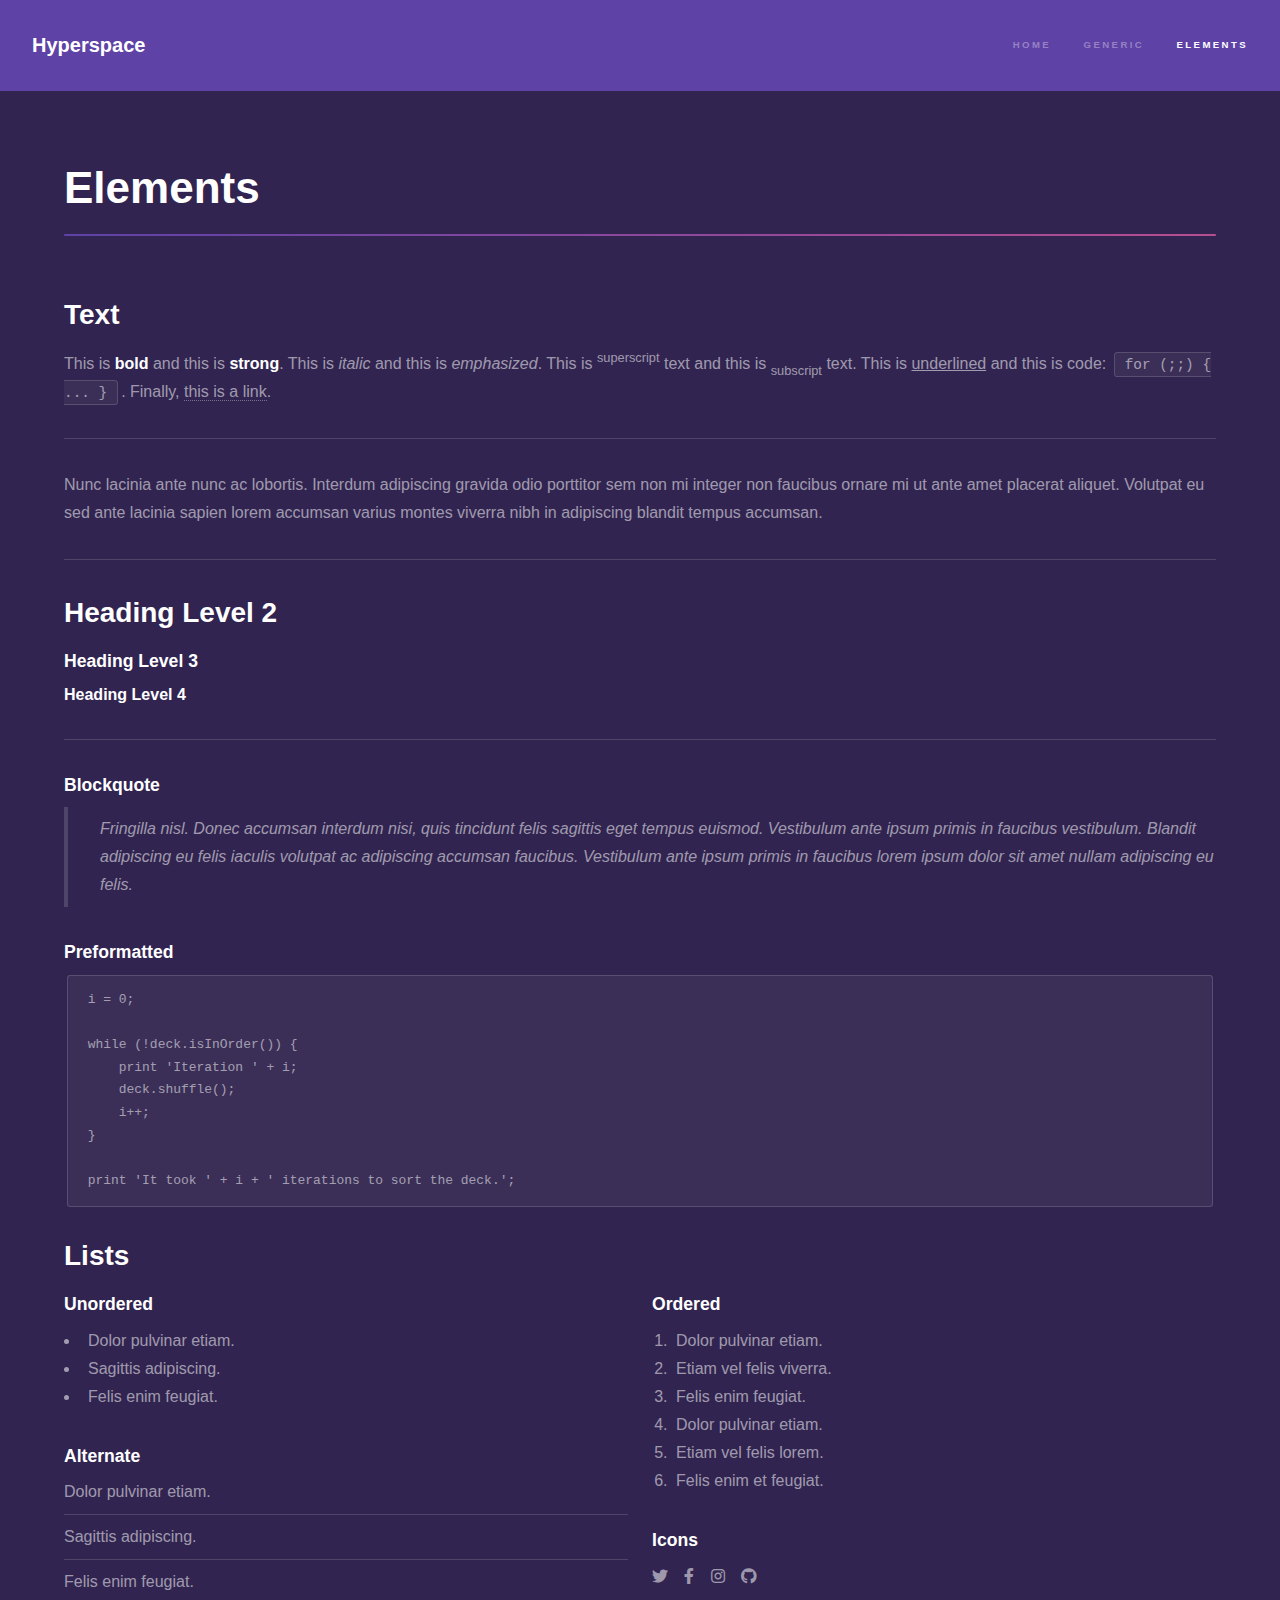
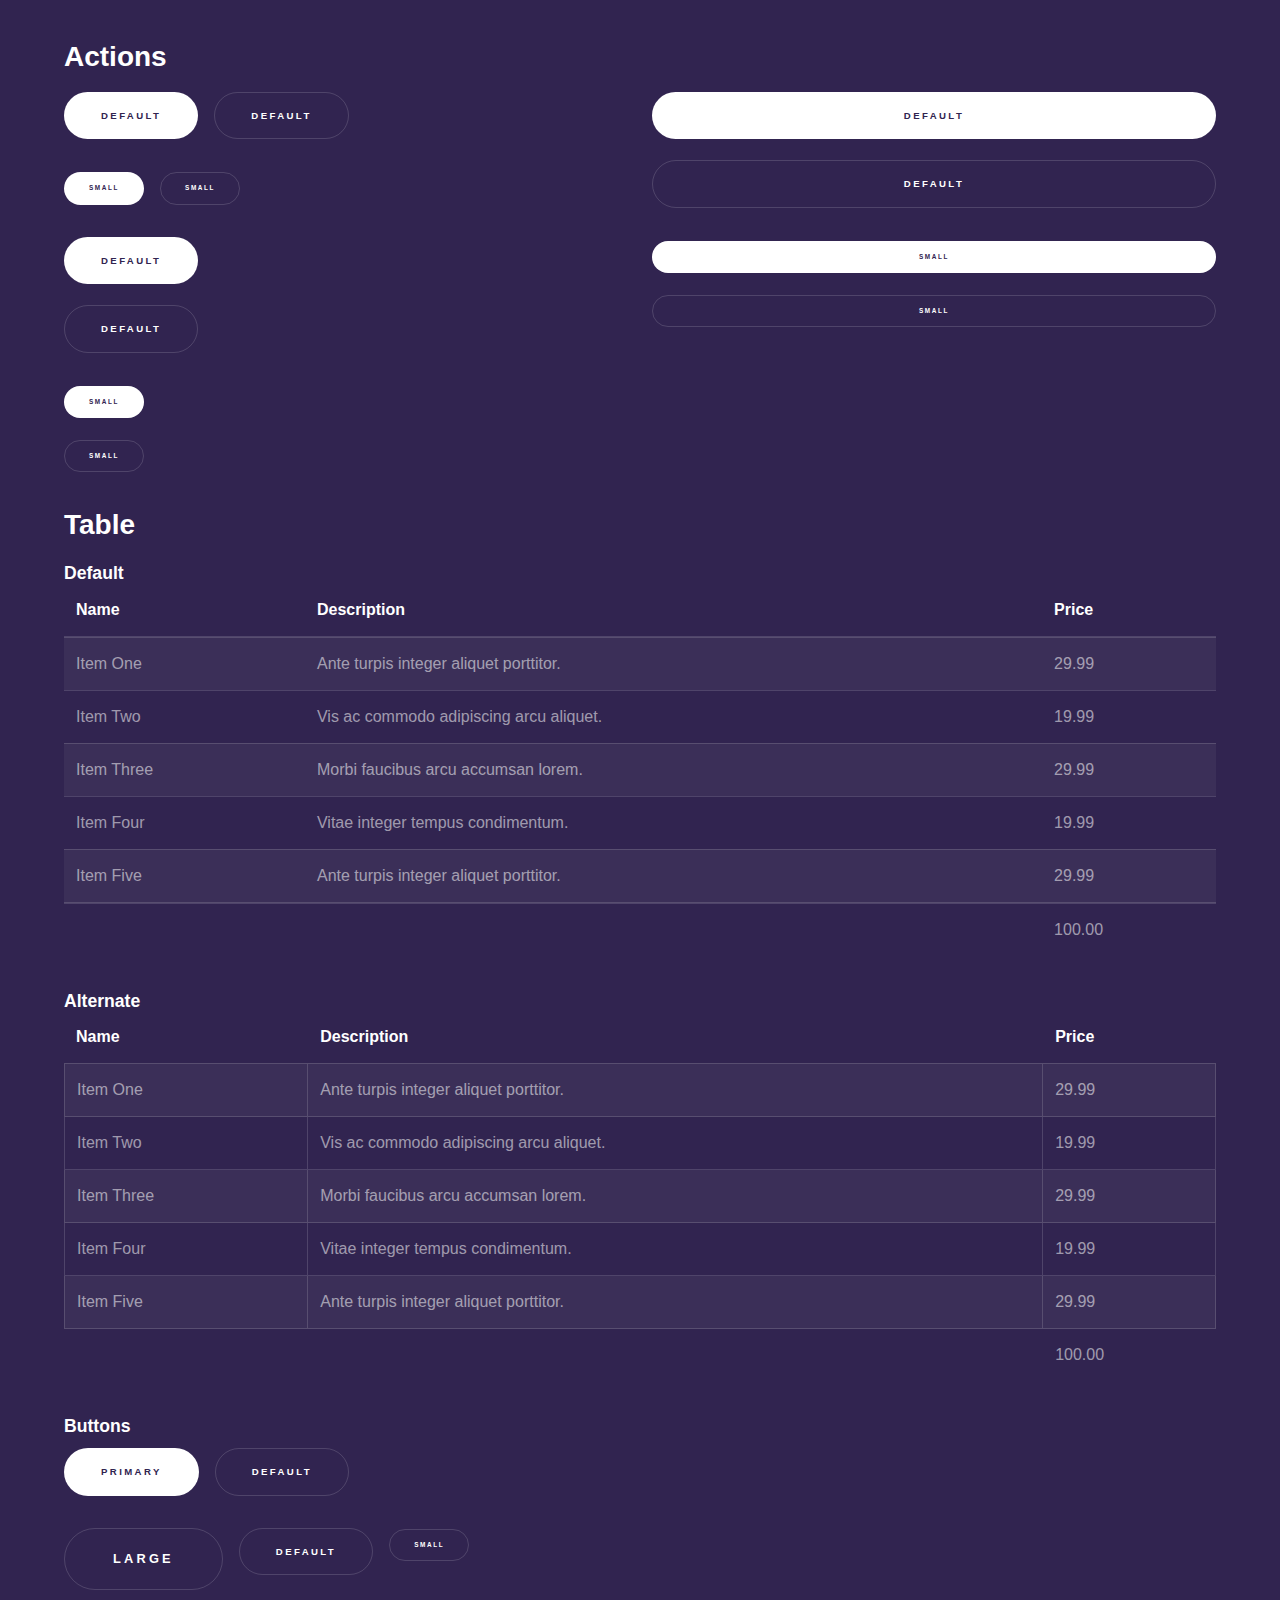
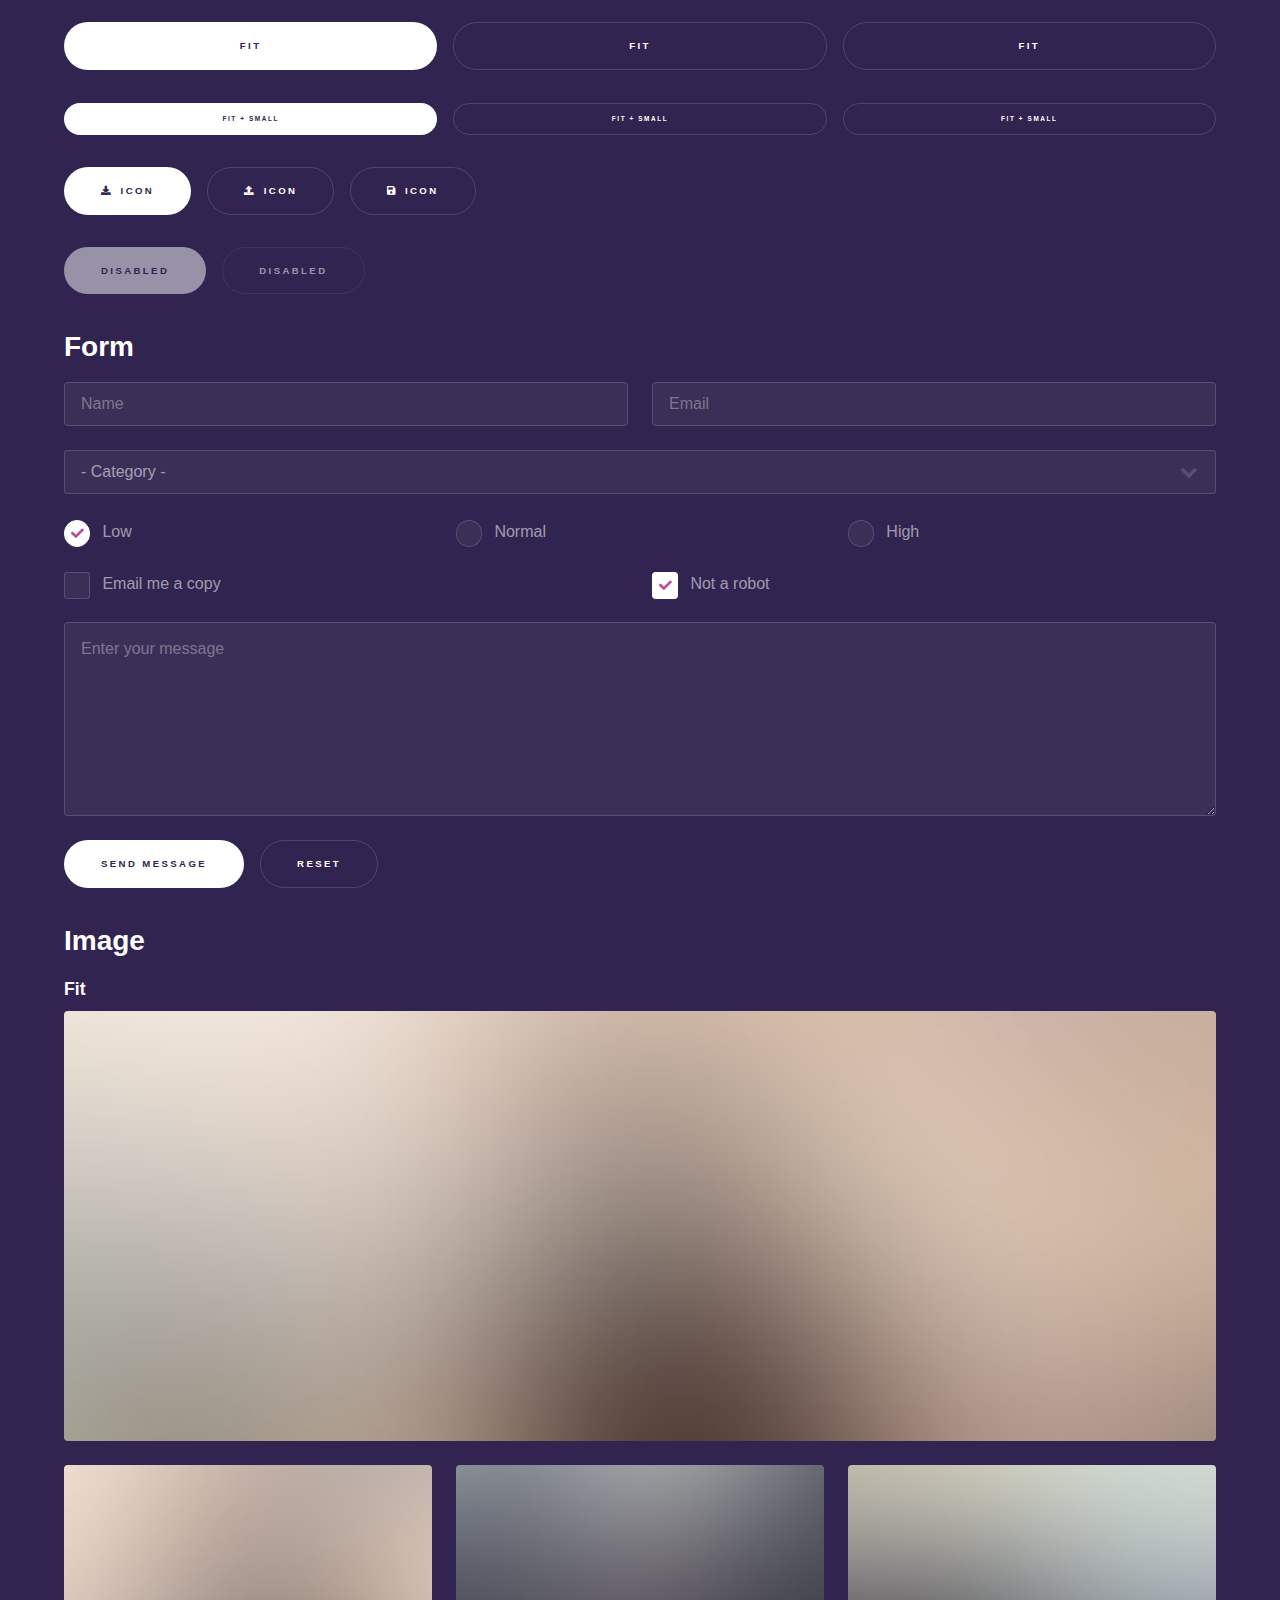
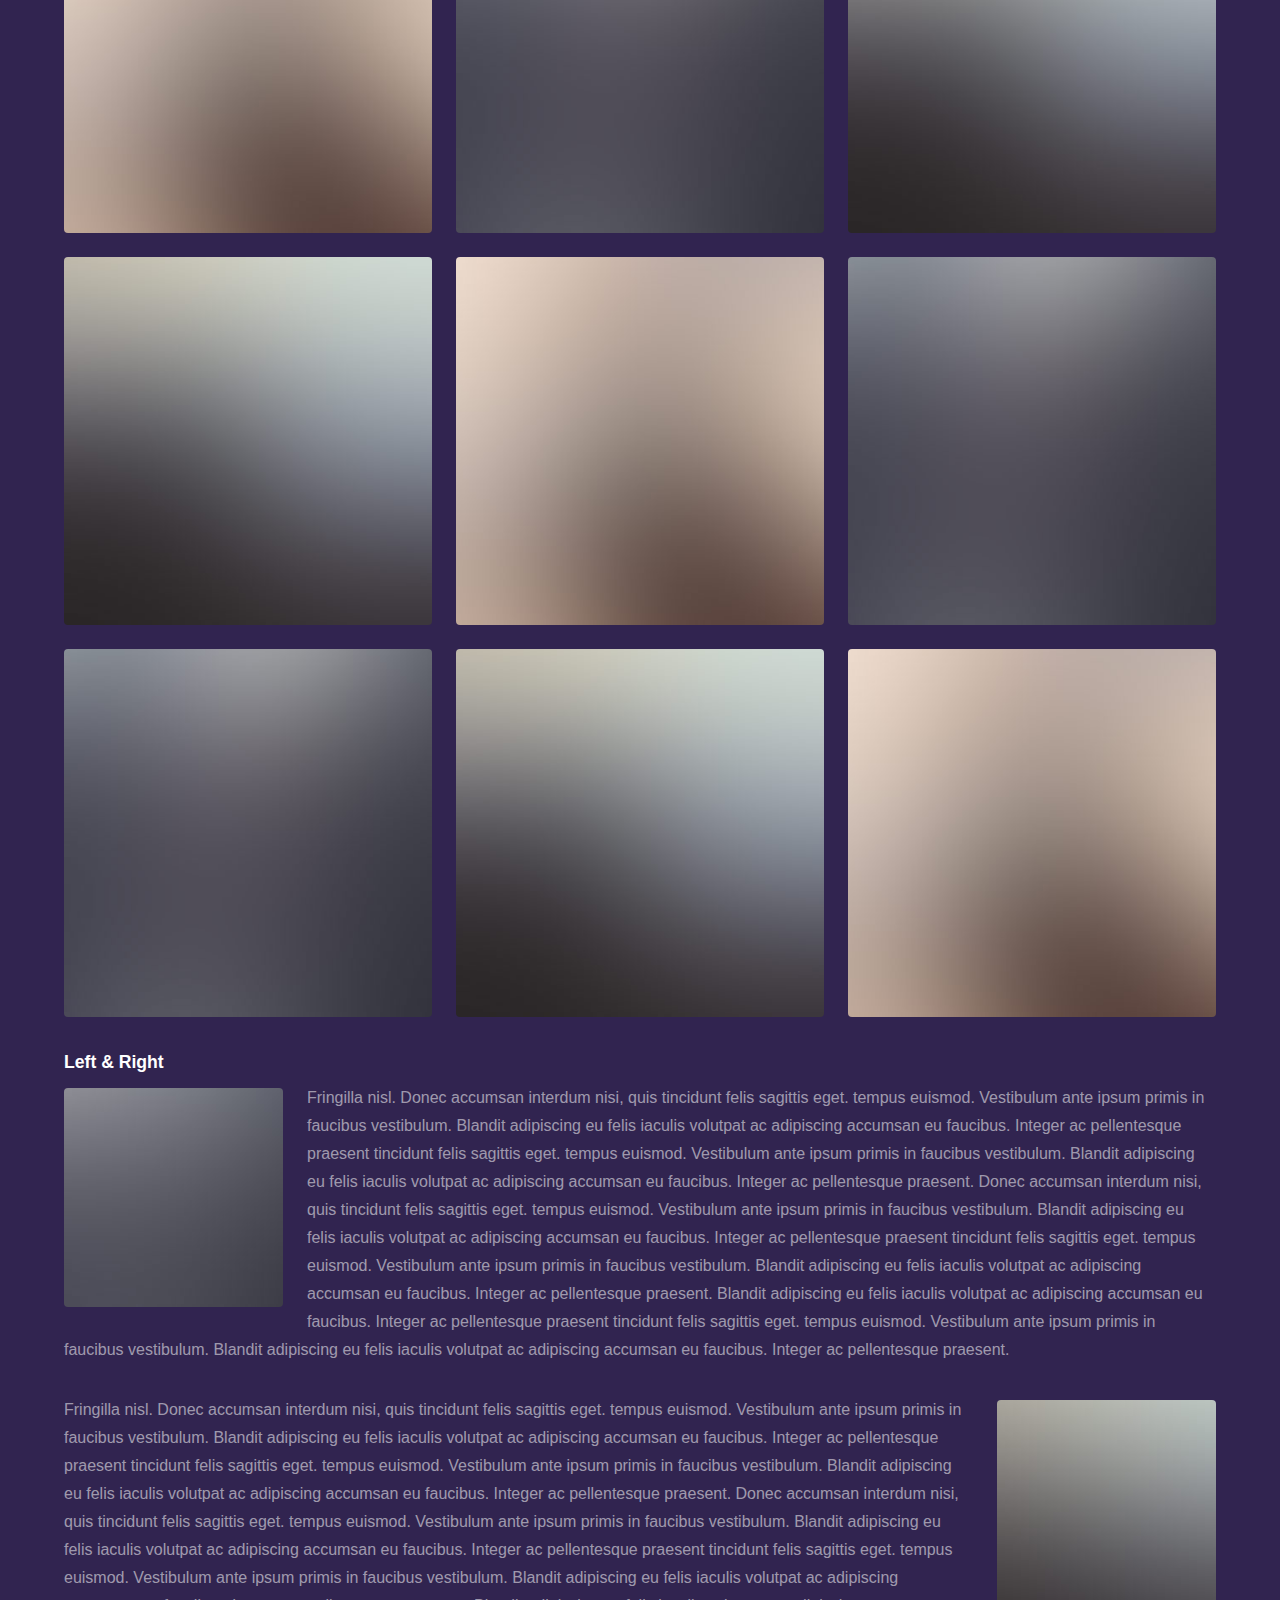
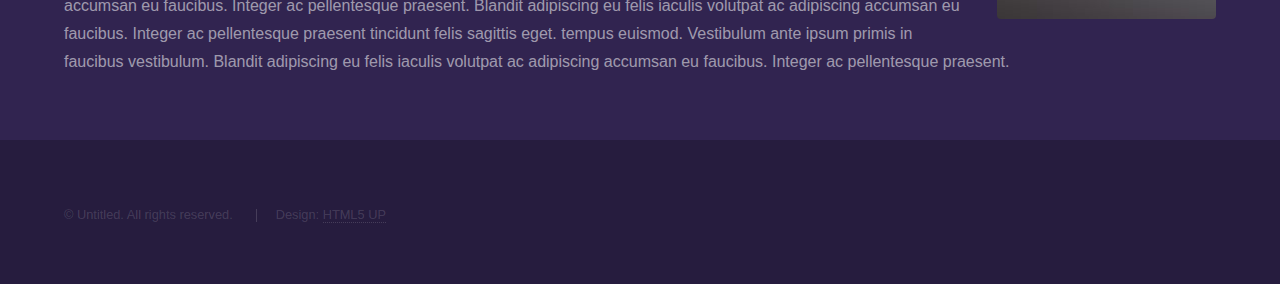
<file: elements.html>
<!DOCTYPE HTML>
<!--
	Hyperspace by HTML5 UP
	html5up.net | @ajlkn
	Free for personal and commercial use under the CCA 3.0 license (html5up.net/license)
-->
<html>

<head>
	<title>Elements - Hyperspace by HTML5 UP</title>
	<meta charset="utf-8" />
	<meta name="viewport" content="width=device-width, initial-scale=1, user-scalable=no" />
	<link rel="stylesheet" href="assets/css/main.css" />
	<noscript>
		<link rel="stylesheet" href="assets/css/noscript.css" />
	</noscript>
</head>

<body class="is-preload">

	<!-- Header -->
	<header id="header">
		<a href="index.html" class="title">Hyperspace</a>
		<nav>
			<ul>
				<li><a href="index.html">Home</a></li>
				<li><a href="generic.html">Generic</a></li>
				<li><a href="elements.html" class="active">Elements</a></li>
			</ul>
		</nav>
	</header>

	<!-- Wrapper -->
	<div id="wrapper">

		<!-- Main -->
		<section id="main" class="wrapper">
			<div class="inner">
				<h1 class="major">Elements</h1>

				<!-- Text -->
				<section>
					<h2>Text</h2>
					<p>This is <b>bold</b> and this is <strong>strong</strong>. This is <i>italic</i> and this is
						<em>emphasized</em>.
						This is <sup>superscript</sup> text and this is <sub>subscript</sub> text.
						This is <u>underlined</u> and this is code: <code>for (;;) { ... }</code>. Finally, <a
							href="#">this is a link</a>.
					</p>
					<hr />
					<p>Nunc lacinia ante nunc ac lobortis. Interdum adipiscing gravida odio porttitor sem non mi integer
						non faucibus ornare mi ut ante amet placerat aliquet. Volutpat eu sed ante lacinia sapien lorem
						accumsan varius montes viverra nibh in adipiscing blandit tempus accumsan.</p>
					<hr />
					<h2>Heading Level 2</h2>
					<h3>Heading Level 3</h3>
					<h4>Heading Level 4</h4>
					<hr />
					<h3>Blockquote</h3>
					<blockquote>Fringilla nisl. Donec accumsan interdum nisi, quis tincidunt felis sagittis eget tempus
						euismod. Vestibulum ante ipsum primis in faucibus vestibulum. Blandit adipiscing eu felis
						iaculis volutpat ac adipiscing accumsan faucibus. Vestibulum ante ipsum primis in faucibus lorem
						ipsum dolor sit amet nullam adipiscing eu felis.</blockquote>
					<h3>Preformatted</h3>
					<pre><code>i = 0;

while (!deck.isInOrder()) {
    print 'Iteration ' + i;
    deck.shuffle();
    i++;
}

print 'It took ' + i + ' iterations to sort the deck.';</code></pre>
				</section>

				<!-- Lists -->
				<section>
					<h2>Lists</h2>
					<div class="row">
						<div class="col-6 col-12-medium">
							<h3>Unordered</h3>
							<ul>
								<li>Dolor pulvinar etiam.</li>
								<li>Sagittis adipiscing.</li>
								<li>Felis enim feugiat.</li>
							</ul>
							<h3>Alternate</h3>
							<ul class="alt">
								<li>Dolor pulvinar etiam.</li>
								<li>Sagittis adipiscing.</li>
								<li>Felis enim feugiat.</li>
							</ul>
						</div>
						<div class="col-6 col-12-medium">
							<h3>Ordered</h3>
							<ol>
								<li>Dolor pulvinar etiam.</li>
								<li>Etiam vel felis viverra.</li>
								<li>Felis enim feugiat.</li>
								<li>Dolor pulvinar etiam.</li>
								<li>Etiam vel felis lorem.</li>
								<li>Felis enim et feugiat.</li>
							</ol>
							<h3>Icons</h3>
							<ul class="icons">
								<li><a href="#" class="icon brands fa-twitter"><span class="label">Twitter</span></a>
								</li>
								<li><a href="#" class="icon brands fa-facebook-f"><span
											class="label">Facebook</span></a></li>
								<li><a href="#" class="icon brands fa-instagram"><span
											class="label">Instagram</span></a></li>
								<li><a href="#" class="icon brands fa-github"><span class="label">Github</span></a></li>
							</ul>
						</div>
					</div>
					<h2>Actions</h2>
					<div class="row">
						<div class="col-6 col-12-medium">
							<ul class="actions">
								<li><a href="#" class="button primary">Default</a></li>
								<li><a href="#" class="button">Default</a></li>
							</ul>
							<ul class="actions small">
								<li><a href="#" class="button primary small">Small</a></li>
								<li><a href="#" class="button small">Small</a></li>
							</ul>
							<ul class="actions stacked">
								<li><a href="#" class="button primary">Default</a></li>
								<li><a href="#" class="button">Default</a></li>
							</ul>
							<ul class="actions stacked">
								<li><a href="#" class="button primary small">Small</a></li>
								<li><a href="#" class="button small">Small</a></li>
							</ul>
						</div>
						<div class="col-6 col-12-medium">
							<ul class="actions stacked">
								<li><a href="#" class="button primary fit">Default</a></li>
								<li><a href="#" class="button fit">Default</a></li>
							</ul>
							<ul class="actions stacked">
								<li><a href="#" class="button primary small fit">Small</a></li>
								<li><a href="#" class="button small fit">Small</a></li>
							</ul>
						</div>
					</div>
				</section>

				<!-- Table -->
				<section>
					<h2>Table</h2>
					<h3>Default</h3>
					<div class="table-wrapper">
						<table>
							<thead>
								<tr>
									<th>Name</th>
									<th>Description</th>
									<th>Price</th>
								</tr>
							</thead>
							<tbody>
								<tr>
									<td>Item One</td>
									<td>Ante turpis integer aliquet porttitor.</td>
									<td>29.99</td>
								</tr>
								<tr>
									<td>Item Two</td>
									<td>Vis ac commodo adipiscing arcu aliquet.</td>
									<td>19.99</td>
								</tr>
								<tr>
									<td>Item Three</td>
									<td> Morbi faucibus arcu accumsan lorem.</td>
									<td>29.99</td>
								</tr>
								<tr>
									<td>Item Four</td>
									<td>Vitae integer tempus condimentum.</td>
									<td>19.99</td>
								</tr>
								<tr>
									<td>Item Five</td>
									<td>Ante turpis integer aliquet porttitor.</td>
									<td>29.99</td>
								</tr>
							</tbody>
							<tfoot>
								<tr>
									<td colspan="2"></td>
									<td>100.00</td>
								</tr>
							</tfoot>
						</table>
					</div>

					<h3>Alternate</h3>
					<div class="table-wrapper">
						<table class="alt">
							<thead>
								<tr>
									<th>Name</th>
									<th>Description</th>
									<th>Price</th>
								</tr>
							</thead>
							<tbody>
								<tr>
									<td>Item One</td>
									<td>Ante turpis integer aliquet porttitor.</td>
									<td>29.99</td>
								</tr>
								<tr>
									<td>Item Two</td>
									<td>Vis ac commodo adipiscing arcu aliquet.</td>
									<td>19.99</td>
								</tr>
								<tr>
									<td>Item Three</td>
									<td> Morbi faucibus arcu accumsan lorem.</td>
									<td>29.99</td>
								</tr>
								<tr>
									<td>Item Four</td>
									<td>Vitae integer tempus condimentum.</td>
									<td>19.99</td>
								</tr>
								<tr>
									<td>Item Five</td>
									<td>Ante turpis integer aliquet porttitor.</td>
									<td>29.99</td>
								</tr>
							</tbody>
							<tfoot>
								<tr>
									<td colspan="2"></td>
									<td>100.00</td>
								</tr>
							</tfoot>
						</table>
					</div>
				</section>

				<!-- Buttons -->
				<section>
					<h3>Buttons</h3>
					<ul class="actions">
						<li><a href="#" class="button primary">Primary</a></li>
						<li><a href="#" class="button">Default</a></li>
					</ul>
					<ul class="actions">
						<li><a href="#" class="button large">Large</a></li>
						<li><a href="#" class="button">Default</a></li>
						<li><a href="#" class="button small">Small</a></li>
					</ul>
					<ul class="actions fit">
						<li><a href="#" class="button primary fit">Fit</a></li>
						<li><a href="#" class="button fit">Fit</a></li>
						<li><a href="#" class="button fit">Fit</a></li>
					</ul>
					<ul class="actions fit small">
						<li><a href="#" class="button primary fit small">Fit + Small</a></li>
						<li><a href="#" class="button fit small">Fit + Small</a></li>
						<li><a href="#" class="button fit small">Fit + Small</a></li>
					</ul>
					<ul class="actions">
						<li><a href="#" class="button primary icon solid fa-download">Icon</a></li>
						<li><a href="#" class="button icon solid fa-upload">Icon</a></li>
						<li><a href="#" class="button icon solid fa-save">Icon</a></li>
					</ul>
					<ul class="actions">
						<li><span class="button primary disabled">Disabled</span></li>
						<li><span class="button disabled">Disabled</span></li>
					</ul>
				</section>

				<!-- Form -->
				<section>
					<h2>Form</h2>
					<form method="post" action="#">
						<div class="row gtr-uniform">
							<div class="col-6 col-12-xsmall">
								<input type="text" name="demo-name" id="demo-name" value="" placeholder="Name" />
							</div>
							<div class="col-6 col-12-xsmall">
								<input type="email" name="demo-email" id="demo-email" value="" placeholder="Email" />
							</div>
							<div class="col-12">
								<select name="demo-category" id="demo-category">
									<option value="">- Category -</option>
									<option value="1">Manufacturing</option>
									<option value="1">Shipping</option>
									<option value="1">Administration</option>
									<option value="1">Human Resources</option>
								</select>
							</div>
							<div class="col-4 col-12-small">
								<input type="radio" id="demo-priority-low" name="demo-priority" checked>
								<label for="demo-priority-low">Low</label>
							</div>
							<div class="col-4 col-12-small">
								<input type="radio" id="demo-priority-normal" name="demo-priority">
								<label for="demo-priority-normal">Normal</label>
							</div>
							<div class="col-4 col-12-small">
								<input type="radio" id="demo-priority-high" name="demo-priority">
								<label for="demo-priority-high">High</label>
							</div>
							<div class="col-6 col-12-small">
								<input type="checkbox" id="demo-copy" name="demo-copy">
								<label for="demo-copy">Email me a copy</label>
							</div>
							<div class="col-6 col-12-small">
								<input type="checkbox" id="demo-human" name="demo-human" checked>
								<label for="demo-human">Not a robot</label>
							</div>
							<div class="col-12">
								<textarea name="demo-message" id="demo-message" placeholder="Enter your message"
									rows="6"></textarea>
							</div>
							<div class="col-12">
								<ul class="actions">
									<li><input type="submit" value="Send Message" class="primary" /></li>
									<li><input type="reset" value="Reset" /></li>
								</ul>
							</div>
						</div>
					</form>
				</section>

				<!-- Image -->
				<section>
					<h2>Image</h2>
					<h3>Fit</h3>
					<div class="box alt">
						<div class="row gtr-uniform">
							<div class="col-12"><span class="image fit"><img src="images/pic04.jpg" alt="" /></span>
							</div>
							<div class="col-4"><span class="image fit"><img src="images/pic01.jpg" alt="" /></span>
							</div>
							<div class="col-4"><span class="image fit"><img src="images/pic02.jpg" alt="" /></span>
							</div>
							<div class="col-4"><span class="image fit"><img src="images/pic03.jpg" alt="" /></span>
							</div>
							<div class="col-4"><span class="image fit"><img src="images/pic03.jpg" alt="" /></span>
							</div>
							<div class="col-4"><span class="image fit"><img src="images/pic01.jpg" alt="" /></span>
							</div>
							<div class="col-4"><span class="image fit"><img src="images/pic02.jpg" alt="" /></span>
							</div>
							<div class="col-4"><span class="image fit"><img src="images/pic02.jpg" alt="" /></span>
							</div>
							<div class="col-4"><span class="image fit"><img src="images/pic03.jpg" alt="" /></span>
							</div>
							<div class="col-4"><span class="image fit"><img src="images/pic01.jpg" alt="" /></span>
							</div>
						</div>
					</div>
					<h3>Left &amp; Right</h3>
					<p><span class="image left"><img src="images/pic05.jpg" alt="" /></span>Fringilla nisl. Donec
						accumsan interdum nisi, quis tincidunt felis sagittis eget. tempus euismod. Vestibulum ante
						ipsum primis in faucibus vestibulum. Blandit adipiscing eu felis iaculis volutpat ac adipiscing
						accumsan eu faucibus. Integer ac pellentesque praesent tincidunt felis sagittis eget. tempus
						euismod. Vestibulum ante ipsum primis in faucibus vestibulum. Blandit adipiscing eu felis
						iaculis volutpat ac adipiscing accumsan eu faucibus. Integer ac pellentesque praesent. Donec
						accumsan interdum nisi, quis tincidunt felis sagittis eget. tempus euismod. Vestibulum ante
						ipsum primis in faucibus vestibulum. Blandit adipiscing eu felis iaculis volutpat ac adipiscing
						accumsan eu faucibus. Integer ac pellentesque praesent tincidunt felis sagittis eget. tempus
						euismod. Vestibulum ante ipsum primis in faucibus vestibulum. Blandit adipiscing eu felis
						iaculis volutpat ac adipiscing accumsan eu faucibus. Integer ac pellentesque praesent. Blandit
						adipiscing eu felis iaculis volutpat ac adipiscing accumsan eu faucibus. Integer ac pellentesque
						praesent tincidunt felis sagittis eget. tempus euismod. Vestibulum ante ipsum primis in faucibus
						vestibulum. Blandit adipiscing eu felis iaculis volutpat ac adipiscing accumsan eu faucibus.
						Integer ac pellentesque praesent.</p>
					<p><span class="image right"><img src="images/pic06.jpg" alt="" /></span>Fringilla nisl. Donec
						accumsan interdum nisi, quis tincidunt felis sagittis eget. tempus euismod. Vestibulum ante
						ipsum primis in faucibus vestibulum. Blandit adipiscing eu felis iaculis volutpat ac adipiscing
						accumsan eu faucibus. Integer ac pellentesque praesent tincidunt felis sagittis eget. tempus
						euismod. Vestibulum ante ipsum primis in faucibus vestibulum. Blandit adipiscing eu felis
						iaculis volutpat ac adipiscing accumsan eu faucibus. Integer ac pellentesque praesent. Donec
						accumsan interdum nisi, quis tincidunt felis sagittis eget. tempus euismod. Vestibulum ante
						ipsum primis in faucibus vestibulum. Blandit adipiscing eu felis iaculis volutpat ac adipiscing
						accumsan eu faucibus. Integer ac pellentesque praesent tincidunt felis sagittis eget. tempus
						euismod. Vestibulum ante ipsum primis in faucibus vestibulum. Blandit adipiscing eu felis
						iaculis volutpat ac adipiscing accumsan eu faucibus. Integer ac pellentesque praesent. Blandit
						adipiscing eu felis iaculis volutpat ac adipiscing accumsan eu faucibus. Integer ac pellentesque
						praesent tincidunt felis sagittis eget. tempus euismod. Vestibulum ante ipsum primis in faucibus
						vestibulum. Blandit adipiscing eu felis iaculis volutpat ac adipiscing accumsan eu faucibus.
						Integer ac pellentesque praesent.</p>
				</section>

			</div>
		</section>

	</div>

	<!-- Footer -->
	<footer id="footer" class="wrapper alt">
		<div class="inner">
			<ul class="menu">
				<li>&copy; Untitled. All rights reserved.</li>
				<li>Design: <a href="http://html5up.net">HTML5 UP</a></li>
			</ul>
		</div>
	</footer>

	<!-- Scripts -->
	<script src="assets/js/jquery.min.js"></script>
	<script src="assets/js/jquery.scrollex.min.js"></script>
	<script src="assets/js/jquery.scrolly.min.js"></script>
	<script src="assets/js/browser.min.js"></script>
	<script src="assets/js/breakpoints.min.js"></script>
	<script src="assets/js/util.js"></script>
	<script src="assets/js/main.js"></script>

</body>

</html>
</file>
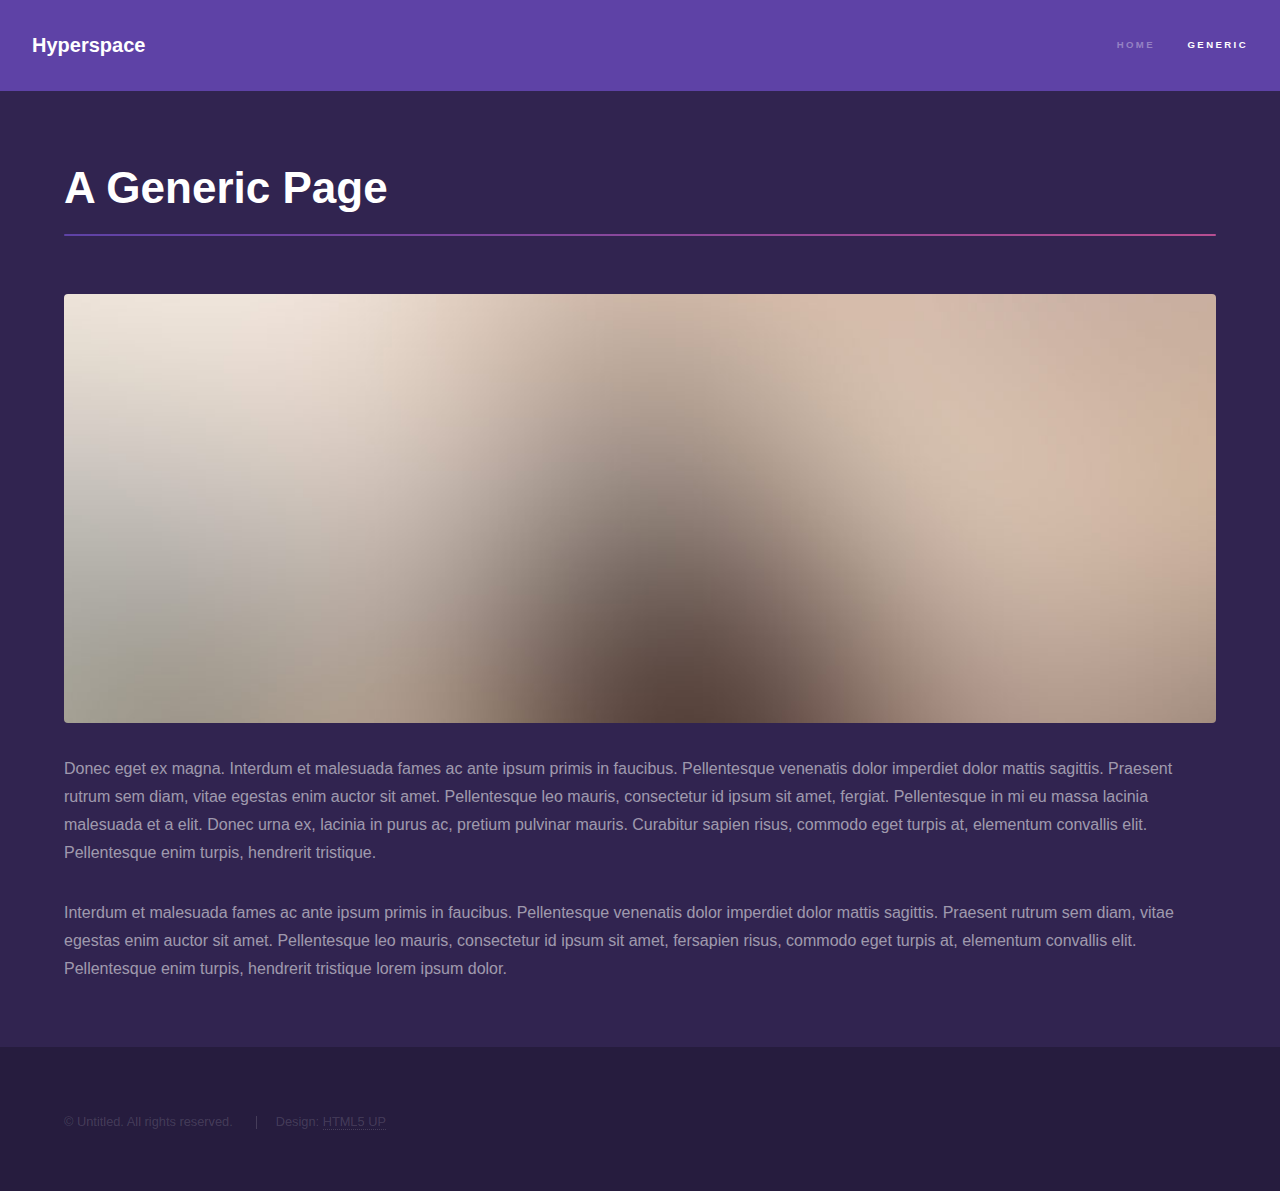
<file: generic.html>
<!DOCTYPE HTML>
<html>

<head>
	<title>Generic - Hyperspace by HTML5 UP</title>
	<meta charset="utf-8" />
	<meta name="viewport" content="width=device-width, initial-scale=1, user-scalable=no" />
	<link rel="stylesheet" href="assets/css/main.css" />
	<noscript>
		<link rel="stylesheet" href="assets/css/noscript.css" />
	</noscript>
</head>

<body class="is-preload">

	<!-- Header -->
	<header id="header">
		<a href="index.html" class="title">Hyperspace</a>
		<nav>
			<ul>
				<li><a href="index.html">Home</a></li>
				<li><a href="generic.html" class="active">Generic</a></li>
			</ul>
		</nav>
	</header>

	<!-- Wrapper -->
	<div id="wrapper">

		<!-- Main -->
		<section id="main" class="wrapper">
			<div class="inner">
				<h1 class="major">A Generic Page</h1>
				<span class="image fit"><img src="images/pic04.jpg" alt="" /></span>
				<p>Donec eget ex magna. Interdum et malesuada fames ac ante ipsum primis in faucibus. Pellentesque
					venenatis dolor imperdiet dolor mattis sagittis. Praesent rutrum sem diam, vitae egestas enim auctor
					sit amet. Pellentesque leo mauris, consectetur id ipsum sit amet, fergiat. Pellentesque in mi eu
					massa lacinia malesuada et a elit. Donec urna ex, lacinia in purus ac, pretium pulvinar mauris.
					Curabitur sapien risus, commodo eget turpis at, elementum convallis elit. Pellentesque enim turpis,
					hendrerit tristique.</p>
				<p>Interdum et malesuada fames ac ante ipsum primis in faucibus. Pellentesque venenatis dolor imperdiet
					dolor mattis sagittis. Praesent rutrum sem diam, vitae egestas enim auctor sit amet. Pellentesque
					leo mauris, consectetur id ipsum sit amet, fersapien risus, commodo eget turpis at, elementum
					convallis elit. Pellentesque enim turpis, hendrerit tristique lorem ipsum dolor.</p>
			</div>
		</section>

	</div>

	<!-- Footer -->
	<footer id="footer" class="wrapper alt">
		<div class="inner">
			<ul class="menu">
				<li>&copy; Untitled. All rights reserved.</li>
				<li>Design: <a href="http://html5up.net">HTML5 UP</a></li>
			</ul>
		</div>
	</footer>

	<!-- Scripts -->
	<script src="assets/js/jquery.min.js"></script>
	<script src="assets/js/jquery.scrollex.min.js"></script>
	<script src="assets/js/jquery.scrolly.min.js"></script>
	<script src="assets/js/browser.min.js"></script>
	<script src="assets/js/breakpoints.min.js"></script>
	<script src="assets/js/util.js"></script>
	<script src="assets/js/main.js"></script>

</body>

</html>
</file>
<file: assets/css/noscript.css>
/*
	Hyperspace by HTML5 UP
	html5up.net | @ajlkn
	Free for personal and commercial use under the CCA 3.0 license (html5up.net/license)
*/

/* Spotlights */

	.spotlights > section > .image:before {
		opacity: 0 !important;
	}

	.spotlights > section > .content > .inner {
		-moz-transform: none !important;
		-webkit-transform: none !important;
		-ms-transform: none !important;
		transform: none !important;
		opacity: 1 !important;
	}

/* Wrapper */

	.wrapper > .inner {
		opacity: 1 !important;
		-moz-transform: none !important;
		-webkit-transform: none !important;
		-ms-transform: none !important;
		transform: none !important;
	}

/* Sidebar */

	#sidebar > .inner {
		opacity: 1 !important;
	}

	#sidebar nav > ul > li {
		-moz-transform: none !important;
		-webkit-transform: none !important;
		-ms-transform: none !important;
		transform: none !important;
		opacity: 1 !important;
	}
</file>
<file: assets/css/main.css>
@import url(fontawesome-all.min.css);
/*
	Hyperspace by HTML5 UP
	html5up.net | @ajlkn
	Free for personal and commercial use under the CCA 3.0 license (html5up.net/license)
*/

html, body, div, span, applet, object, iframe, h1, h2, h3, h4, h5, h6, p, blockquote, pre, a, abbr, acronym, address, big, cite, code, del, dfn, em, img, ins, kbd, q, s, samp, small, strike, strong, sub, sup, tt, var, b, u, i, center, dl, dt, dd, ol, ul, li, fieldset, form, label, legend, table, caption, tbody, tfoot, thead, tr, th, td, article, aside, canvas, details, embed, figure, figcaption, footer, header, hgroup, menu, nav, output, ruby, section, summary, time, mark, audio, video {
	margin: 0;
	padding: 0;
	border: 0;
	font-size: 100%;
	font: inherit;
	vertical-align: baseline;
}

article, aside, details, figcaption, figure, footer, header, hgroup, menu, nav, section {
	display: block;
}

body {
	line-height: 1;
}

ol, ul {
	list-style: none;
}

blockquote, q {
	quotes: none;
}

blockquote:before, blockquote:after, q:before, q:after {
	content: '';
	content: none;
}

table {
	border-collapse: collapse;
	border-spacing: 0;
}

body {
	-webkit-text-size-adjust: none;
}

mark {
	background-color: transparent;
	color: inherit;
}

input::-moz-focus-inner {
	border: 0;
	padding: 0;
}

input, select, textarea {
	-moz-appearance: none;
	-webkit-appearance: none;
	-ms-appearance: none;
	appearance: none;
}

/* Basic */

@-ms-viewport {
	width: device-width;
}

body {
	-ms-overflow-style: scrollbar;
}

@media screen and (max-width: 480px) {
	html, body {
		min-width: 320px;
	}
}

html {
	box-sizing: border-box;
}

*, *:before, *:after {
	box-sizing: inherit;
}

body {
	background: #312450;
}

body.is-preload *, body.is-preload *:before, body.is-preload *:after {
	-moz-animation: none !important;
	-webkit-animation: none !important;
	-ms-animation: none !important;
	animation: none !important;
	-moz-transition: none !important;
	-webkit-transition: none !important;
	-ms-transition: none !important;
	transition: none !important;
}

/* Type */

body, input, select, textarea {
	color: rgba(255, 255, 255, 0.55);
	font-family: Arial, Helvetica, sans-serif;
	font-size: 16.5pt;
	font-weight: normal;
	line-height: 1.75;
}

@media screen and (max-width: 1680px) {
	body, input, select, textarea {
		font-size: 13pt;
	}
}

@media screen and (max-width: 1280px) {
	body, input, select, textarea {
		font-size: 12pt;
	}
}

@media screen and (max-width: 360px) {
	body, input, select, textarea {
		font-size: 11pt;
	}
}

a {
	-moz-transition: color 0.2s ease, border-bottom-color 0.2s ease;
	-webkit-transition: color 0.2s ease, border-bottom-color 0.2s ease;
	-ms-transition: color 0.2s ease, border-bottom-color 0.2s ease;
	transition: color 0.2s ease, border-bottom-color 0.2s ease;
	border-bottom: dotted 1px rgba(255, 255, 255, 0.35);
	color: inherit;
	text-decoration: none;
}

a:hover {
	border-bottom-color: transparent;
	color: #ffffff;
}

strong, b {
	color: #ffffff;
	font-weight: bold;
}

em, i {
	font-style: italic;
}

p {
	margin: 0 0 2em 0;
}

h1, h2, h3, h4, h5, h6 {
	color: #ffffff;
	font-weight: bold;
	line-height: 1.5;
	margin: 0 0 0.5em 0;
}

h1 a, h2 a, h3 a, h4 a, h5 a, h6 a {
	color: inherit;
	text-decoration: none;
}

h1 {
	font-size: 2.75em;
}

h1.major {
	margin: 0 0 1.3em 0;
	position: relative;
	padding-bottom: 0.35em;
}

h1.major:after {
	background-image: -moz-linear-gradient(to right, #5e42a6, #b74e91);
	background-image: -webkit-linear-gradient(to right, #5e42a6, #b74e91);
	background-image: -ms-linear-gradient(to right, #5e42a6, #b74e91);
	background-image: linear-gradient(to right, #5e42a6, #b74e91);
	-moz-transition: max-width 0.2s ease;
	-webkit-transition: max-width 0.2s ease;
	-ms-transition: max-width 0.2s ease;
	transition: max-width 0.2s ease;
	border-radius: 0.2em;
	bottom: 0;
	content: '';
	height: 0.05em;
	position: absolute;
	right: 0;
	width: 100%;
}

h2 {
	font-size: 1.75em;
}

h3 {
	font-size: 1.1em;
}

h4 {
	font-size: 1em;
}

h5 {
	font-size: 0.8em;
}

h6 {
	font-size: 0.6em;
}

@media screen and (max-width: 736px) {
	h1 {
		font-size: 2em;
	}
	h2 {
		font-size: 1.25em;
	}
	h3 {
		font-size: 1em;
	}
	h4 {
		font-size: 0.8em;
	}
	h5 {
		font-size: 0.6em;
	}
	h6 {
		font-size: 0.6em;
	}
}

sub {
	font-size: 0.8em;
	position: relative;
	top: 0.5em;
}

sup {
	font-size: 0.8em;
	position: relative;
	top: -0.5em;
}

blockquote {
	border-left: solid 4px rgba(255, 255, 255, 0.15);
	font-style: italic;
	margin: 0 0 2em 0;
	padding: 0.5em 0 0.5em 2em;
}

code {
	background: rgba(255, 255, 255, 0.05);
	border-radius: 0.25em;
	border: solid 1px rgba(255, 255, 255, 0.15);
	font-family: "Courier New", monospace;
	font-size: 0.9em;
	margin: 0 0.25em;
	padding: 0.25em 0.65em;
}

pre {
	-webkit-overflow-scrolling: touch;
	font-family: "Courier New", monospace;
	font-size: 0.9em;
	margin: 0 0 2em 0;
}

pre code {
	display: block;
	line-height: 1.75em;
	padding: 1em 1.5em;
	overflow-x: auto;
}

hr {
	border: 0;
	border-bottom: solid 1px rgba(255, 255, 255, 0.15);
	margin: 2em 0;
}

hr.major {
	margin: 3em 0;
}

.align-left {
	text-align: left;
}

.align-center {
	text-align: center;
}

.align-right {
	text-align: right;
}

/* Row */

.row {
	display: flex;
	flex-wrap: wrap;
	box-sizing: border-box;
	align-items: stretch;
}

.row>* {
	box-sizing: border-box;
}

.row.gtr-uniform>*> :last-child {
	margin-bottom: 0;
}

.row.aln-left {
	justify-content: flex-start;
}

.row.aln-center {
	justify-content: center;
}

.row.aln-right {
	justify-content: flex-end;
}

.row.aln-top {
	align-items: flex-start;
}

.row.aln-middle {
	align-items: center;
}

.row.aln-bottom {
	align-items: flex-end;
}

.row>.imp {
	order: -1;
}

.row>.col-1 {
	width: 8.33333%;
}

.row>.off-1 {
	margin-left: 8.33333%;
}

.row>.col-2 {
	width: 16.66667%;
}

.row>.off-2 {
	margin-left: 16.66667%;
}

.row>.col-3 {
	width: 25%;
}

.row>.off-3 {
	margin-left: 25%;
}

.row>.col-4 {
	width: 33.33333%;
}

.row>.off-4 {
	margin-left: 33.33333%;
}

.row>.col-5 {
	width: 41.66667%;
}

.row>.off-5 {
	margin-left: 41.66667%;
}

.row>.col-6 {
	width: 50%;
}

.row>.off-6 {
	margin-left: 50%;
}

.row>.col-7 {
	width: 58.33333%;
}

.row>.off-7 {
	margin-left: 58.33333%;
}

.row>.col-8 {
	width: 66.66667%;
}

.row>.off-8 {
	margin-left: 66.66667%;
}

.row>.col-9 {
	width: 75%;
}

.row>.off-9 {
	margin-left: 75%;
}

.row>.col-10 {
	width: 83.33333%;
}

.row>.off-10 {
	margin-left: 83.33333%;
}

.row>.col-11 {
	width: 91.66667%;
}

.row>.off-11 {
	margin-left: 91.66667%;
}

.row>.col-12 {
	width: 100%;
}

.row>.off-12 {
	margin-left: 100%;
}

.row.gtr-0 {
	margin-top: 0;
	margin-left: 0em;
}

.row.gtr-0>* {
	padding: 0 0 0 0em;
}

.row.gtr-0.gtr-uniform {
	margin-top: 0em;
}

.row.gtr-0.gtr-uniform>* {
	padding-top: 0em;
}

.row.gtr-25 {
	margin-top: 0;
	margin-left: -0.375em;
}

.row.gtr-25>* {
	padding: 0 0 0 0.375em;
}

.row.gtr-25.gtr-uniform {
	margin-top: -0.375em;
}

.row.gtr-25.gtr-uniform>* {
	padding-top: 0.375em;
}

.row.gtr-50 {
	margin-top: 0;
	margin-left: -0.75em;
}

.row.gtr-50>* {
	padding: 0 0 0 0.75em;
}

.row.gtr-50.gtr-uniform {
	margin-top: -0.75em;
}

.row.gtr-50.gtr-uniform>* {
	padding-top: 0.75em;
}

.row {
	margin-top: 0;
	margin-left: -1.5em;
}

.row>* {
	padding: 0 0 0 1.5em;
}

.row.gtr-uniform {
	margin-top: -1.5em;
}

.row.gtr-uniform>* {
	padding-top: 1.5em;
}

.row.gtr-150 {
	margin-top: 0;
	margin-left: -2.25em;
}

.row.gtr-150>* {
	padding: 0 0 0 2.25em;
}

.row.gtr-150.gtr-uniform {
	margin-top: -2.25em;
}

.row.gtr-150.gtr-uniform>* {
	padding-top: 2.25em;
}

.row.gtr-200 {
	margin-top: 0;
	margin-left: -3em;
}

.row.gtr-200>* {
	padding: 0 0 0 3em;
}

.row.gtr-200.gtr-uniform {
	margin-top: -3em;
}

.row.gtr-200.gtr-uniform>* {
	padding-top: 3em;
}

@media screen and (max-width: 1680px) {
	.row {
		display: flex;
		flex-wrap: wrap;
		box-sizing: border-box;
		align-items: stretch;
	}
	.row>* {
		box-sizing: border-box;
	}
	.row.gtr-uniform>*> :last-child {
		margin-bottom: 0;
	}
	.row.aln-left {
		justify-content: flex-start;
	}
	.row.aln-center {
		justify-content: center;
	}
	.row.aln-right {
		justify-content: flex-end;
	}
	.row.aln-top {
		align-items: flex-start;
	}
	.row.aln-middle {
		align-items: center;
	}
	.row.aln-bottom {
		align-items: flex-end;
	}
	.row>.imp-xlarge {
		order: -1;
	}
	.row>.col-1-xlarge {
		width: 8.33333%;
	}
	.row>.off-1-xlarge {
		margin-left: 8.33333%;
	}
	.row>.col-2-xlarge {
		width: 16.66667%;
	}
	.row>.off-2-xlarge {
		margin-left: 16.66667%;
	}
	.row>.col-3-xlarge {
		width: 25%;
	}
	.row>.off-3-xlarge {
		margin-left: 25%;
	}
	.row>.col-4-xlarge {
		width: 33.33333%;
	}
	.row>.off-4-xlarge {
		margin-left: 33.33333%;
	}
	.row>.col-5-xlarge {
		width: 41.66667%;
	}
	.row>.off-5-xlarge {
		margin-left: 41.66667%;
	}
	.row>.col-6-xlarge {
		width: 50%;
	}
	.row>.off-6-xlarge {
		margin-left: 50%;
	}
	.row>.col-7-xlarge {
		width: 58.33333%;
	}
	.row>.off-7-xlarge {
		margin-left: 58.33333%;
	}
	.row>.col-8-xlarge {
		width: 66.66667%;
	}
	.row>.off-8-xlarge {
		margin-left: 66.66667%;
	}
	.row>.col-9-xlarge {
		width: 75%;
	}
	.row>.off-9-xlarge {
		margin-left: 75%;
	}
	.row>.col-10-xlarge {
		width: 83.33333%;
	}
	.row>.off-10-xlarge {
		margin-left: 83.33333%;
	}
	.row>.col-11-xlarge {
		width: 91.66667%;
	}
	.row>.off-11-xlarge {
		margin-left: 91.66667%;
	}
	.row>.col-12-xlarge {
		width: 100%;
	}
	.row>.off-12-xlarge {
		margin-left: 100%;
	}
	.row.gtr-0 {
		margin-top: 0;
		margin-left: 0em;
	}
	.row.gtr-0>* {
		padding: 0 0 0 0em;
	}
	.row.gtr-0.gtr-uniform {
		margin-top: 0em;
	}
	.row.gtr-0.gtr-uniform>* {
		padding-top: 0em;
	}
	.row.gtr-25 {
		margin-top: 0;
		margin-left: -0.375em;
	}
	.row.gtr-25>* {
		padding: 0 0 0 0.375em;
	}
	.row.gtr-25.gtr-uniform {
		margin-top: -0.375em;
	}
	.row.gtr-25.gtr-uniform>* {
		padding-top: 0.375em;
	}
	.row.gtr-50 {
		margin-top: 0;
		margin-left: -0.75em;
	}
	.row.gtr-50>* {
		padding: 0 0 0 0.75em;
	}
	.row.gtr-50.gtr-uniform {
		margin-top: -0.75em;
	}
	.row.gtr-50.gtr-uniform>* {
		padding-top: 0.75em;
	}
	.row {
		margin-top: 0;
		margin-left: -1.5em;
	}
	.row>* {
		padding: 0 0 0 1.5em;
	}
	.row.gtr-uniform {
		margin-top: -1.5em;
	}
	.row.gtr-uniform>* {
		padding-top: 1.5em;
	}
	.row.gtr-150 {
		margin-top: 0;
		margin-left: -2.25em;
	}
	.row.gtr-150>* {
		padding: 0 0 0 2.25em;
	}
	.row.gtr-150.gtr-uniform {
		margin-top: -2.25em;
	}
	.row.gtr-150.gtr-uniform>* {
		padding-top: 2.25em;
	}
	.row.gtr-200 {
		margin-top: 0;
		margin-left: -3em;
	}
	.row.gtr-200>* {
		padding: 0 0 0 3em;
	}
	.row.gtr-200.gtr-uniform {
		margin-top: -3em;
	}
	.row.gtr-200.gtr-uniform>* {
		padding-top: 3em;
	}
}

@media screen and (max-width: 1280px) {
	.row {
		display: flex;
		flex-wrap: wrap;
		box-sizing: border-box;
		align-items: stretch;
	}
	.row>* {
		box-sizing: border-box;
	}
	.row.gtr-uniform>*> :last-child {
		margin-bottom: 0;
	}
	.row.aln-left {
		justify-content: flex-start;
	}
	.row.aln-center {
		justify-content: center;
	}
	.row.aln-right {
		justify-content: flex-end;
	}
	.row.aln-top {
		align-items: flex-start;
	}
	.row.aln-middle {
		align-items: center;
	}
	.row.aln-bottom {
		align-items: flex-end;
	}
	.row>.imp-large {
		order: -1;
	}
	.row>.col-1-large {
		width: 8.33333%;
	}
	.row>.off-1-large {
		margin-left: 8.33333%;
	}
	.row>.col-2-large {
		width: 16.66667%;
	}
	.row>.off-2-large {
		margin-left: 16.66667%;
	}
	.row>.col-3-large {
		width: 25%;
	}
	.row>.off-3-large {
		margin-left: 25%;
	}
	.row>.col-4-large {
		width: 33.33333%;
	}
	.row>.off-4-large {
		margin-left: 33.33333%;
	}
	.row>.col-5-large {
		width: 41.66667%;
	}
	.row>.off-5-large {
		margin-left: 41.66667%;
	}
	.row>.col-6-large {
		width: 50%;
	}
	.row>.off-6-large {
		margin-left: 50%;
	}
	.row>.col-7-large {
		width: 58.33333%;
	}
	.row>.off-7-large {
		margin-left: 58.33333%;
	}
	.row>.col-8-large {
		width: 66.66667%;
	}
	.row>.off-8-large {
		margin-left: 66.66667%;
	}
	.row>.col-9-large {
		width: 75%;
	}
	.row>.off-9-large {
		margin-left: 75%;
	}
	.row>.col-10-large {
		width: 83.33333%;
	}
	.row>.off-10-large {
		margin-left: 83.33333%;
	}
	.row>.col-11-large {
		width: 91.66667%;
	}
	.row>.off-11-large {
		margin-left: 91.66667%;
	}
	.row>.col-12-large {
		width: 100%;
	}
	.row>.off-12-large {
		margin-left: 100%;
	}
	.row.gtr-0 {
		margin-top: 0;
		margin-left: 0em;
	}
	.row.gtr-0>* {
		padding: 0 0 0 0em;
	}
	.row.gtr-0.gtr-uniform {
		margin-top: 0em;
	}
	.row.gtr-0.gtr-uniform>* {
		padding-top: 0em;
	}
	.row.gtr-25 {
		margin-top: 0;
		margin-left: -0.375em;
	}
	.row.gtr-25>* {
		padding: 0 0 0 0.375em;
	}
	.row.gtr-25.gtr-uniform {
		margin-top: -0.375em;
	}
	.row.gtr-25.gtr-uniform>* {
		padding-top: 0.375em;
	}
	.row.gtr-50 {
		margin-top: 0;
		margin-left: -0.75em;
	}
	.row.gtr-50>* {
		padding: 0 0 0 0.75em;
	}
	.row.gtr-50.gtr-uniform {
		margin-top: -0.75em;
	}
	.row.gtr-50.gtr-uniform>* {
		padding-top: 0.75em;
	}
	.row {
		margin-top: 0;
		margin-left: -1.5em;
	}
	.row>* {
		padding: 0 0 0 1.5em;
	}
	.row.gtr-uniform {
		margin-top: -1.5em;
	}
	.row.gtr-uniform>* {
		padding-top: 1.5em;
	}
	.row.gtr-150 {
		margin-top: 0;
		margin-left: -2.25em;
	}
	.row.gtr-150>* {
		padding: 0 0 0 2.25em;
	}
	.row.gtr-150.gtr-uniform {
		margin-top: -2.25em;
	}
	.row.gtr-150.gtr-uniform>* {
		padding-top: 2.25em;
	}
	.row.gtr-200 {
		margin-top: 0;
		margin-left: -3em;
	}
	.row.gtr-200>* {
		padding: 0 0 0 3em;
	}
	.row.gtr-200.gtr-uniform {
		margin-top: -3em;
	}
	.row.gtr-200.gtr-uniform>* {
		padding-top: 3em;
	}
}

@media screen and (max-width: 980px) {
	.row {
		display: flex;
		flex-wrap: wrap;
		box-sizing: border-box;
		align-items: stretch;
	}
	.row>* {
		box-sizing: border-box;
	}
	.row.gtr-uniform>*> :last-child {
		margin-bottom: 0;
	}
	.row.aln-left {
		justify-content: flex-start;
	}
	.row.aln-center {
		justify-content: center;
	}
	.row.aln-right {
		justify-content: flex-end;
	}
	.row.aln-top {
		align-items: flex-start;
	}
	.row.aln-middle {
		align-items: center;
	}
	.row.aln-bottom {
		align-items: flex-end;
	}
	.row>.imp-medium {
		order: -1;
	}
	.row>.col-1-medium {
		width: 8.33333%;
	}
	.row>.off-1-medium {
		margin-left: 8.33333%;
	}
	.row>.col-2-medium {
		width: 16.66667%;
	}
	.row>.off-2-medium {
		margin-left: 16.66667%;
	}
	.row>.col-3-medium {
		width: 25%;
	}
	.row>.off-3-medium {
		margin-left: 25%;
	}
	.row>.col-4-medium {
		width: 33.33333%;
	}
	.row>.off-4-medium {
		margin-left: 33.33333%;
	}
	.row>.col-5-medium {
		width: 41.66667%;
	}
	.row>.off-5-medium {
		margin-left: 41.66667%;
	}
	.row>.col-6-medium {
		width: 50%;
	}
	.row>.off-6-medium {
		margin-left: 50%;
	}
	.row>.col-7-medium {
		width: 58.33333%;
	}
	.row>.off-7-medium {
		margin-left: 58.33333%;
	}
	.row>.col-8-medium {
		width: 66.66667%;
	}
	.row>.off-8-medium {
		margin-left: 66.66667%;
	}
	.row>.col-9-medium {
		width: 75%;
	}
	.row>.off-9-medium {
		margin-left: 75%;
	}
	.row>.col-10-medium {
		width: 83.33333%;
	}
	.row>.off-10-medium {
		margin-left: 83.33333%;
	}
	.row>.col-11-medium {
		width: 91.66667%;
	}
	.row>.off-11-medium {
		margin-left: 91.66667%;
	}
	.row>.col-12-medium {
		width: 100%;
	}
	.row>.off-12-medium {
		margin-left: 100%;
	}
	.row.gtr-0 {
		margin-top: 0;
		margin-left: 0em;
	}
	.row.gtr-0>* {
		padding: 0 0 0 0em;
	}
	.row.gtr-0.gtr-uniform {
		margin-top: 0em;
	}
	.row.gtr-0.gtr-uniform>* {
		padding-top: 0em;
	}
	.row.gtr-25 {
		margin-top: 0;
		margin-left: -0.375em;
	}
	.row.gtr-25>* {
		padding: 0 0 0 0.375em;
	}
	.row.gtr-25.gtr-uniform {
		margin-top: -0.375em;
	}
	.row.gtr-25.gtr-uniform>* {
		padding-top: 0.375em;
	}
	.row.gtr-50 {
		margin-top: 0;
		margin-left: -0.75em;
	}
	.row.gtr-50>* {
		padding: 0 0 0 0.75em;
	}
	.row.gtr-50.gtr-uniform {
		margin-top: -0.75em;
	}
	.row.gtr-50.gtr-uniform>* {
		padding-top: 0.75em;
	}
	.row {
		margin-top: 0;
		margin-left: -1.5em;
	}
	.row>* {
		padding: 0 0 0 1.5em;
	}
	.row.gtr-uniform {
		margin-top: -1.5em;
	}
	.row.gtr-uniform>* {
		padding-top: 1.5em;
	}
	.row.gtr-150 {
		margin-top: 0;
		margin-left: -2.25em;
	}
	.row.gtr-150>* {
		padding: 0 0 0 2.25em;
	}
	.row.gtr-150.gtr-uniform {
		margin-top: -2.25em;
	}
	.row.gtr-150.gtr-uniform>* {
		padding-top: 2.25em;
	}
	.row.gtr-200 {
		margin-top: 0;
		margin-left: -3em;
	}
	.row.gtr-200>* {
		padding: 0 0 0 3em;
	}
	.row.gtr-200.gtr-uniform {
		margin-top: -3em;
	}
	.row.gtr-200.gtr-uniform>* {
		padding-top: 3em;
	}
}

@media screen and (max-width: 736px) {
	.row {
		display: flex;
		flex-wrap: wrap;
		box-sizing: border-box;
		align-items: stretch;
	}
	.row>* {
		box-sizing: border-box;
	}
	.row.gtr-uniform>*> :last-child {
		margin-bottom: 0;
	}
	.row.aln-left {
		justify-content: flex-start;
	}
	.row.aln-center {
		justify-content: center;
	}
	.row.aln-right {
		justify-content: flex-end;
	}
	.row.aln-top {
		align-items: flex-start;
	}
	.row.aln-middle {
		align-items: center;
	}
	.row.aln-bottom {
		align-items: flex-end;
	}
	.row>.imp-small {
		order: -1;
	}
	.row>.col-1-small {
		width: 8.33333%;
	}
	.row>.off-1-small {
		margin-left: 8.33333%;
	}
	.row>.col-2-small {
		width: 16.66667%;
	}
	.row>.off-2-small {
		margin-left: 16.66667%;
	}
	.row>.col-3-small {
		width: 25%;
	}
	.row>.off-3-small {
		margin-left: 25%;
	}
	.row>.col-4-small {
		width: 33.33333%;
	}
	.row>.off-4-small {
		margin-left: 33.33333%;
	}
	.row>.col-5-small {
		width: 41.66667%;
	}
	.row>.off-5-small {
		margin-left: 41.66667%;
	}
	.row>.col-6-small {
		width: 50%;
	}
	.row>.off-6-small {
		margin-left: 50%;
	}
	.row>.col-7-small {
		width: 58.33333%;
	}
	.row>.off-7-small {
		margin-left: 58.33333%;
	}
	.row>.col-8-small {
		width: 66.66667%;
	}
	.row>.off-8-small {
		margin-left: 66.66667%;
	}
	.row>.col-9-small {
		width: 75%;
	}
	.row>.off-9-small {
		margin-left: 75%;
	}
	.row>.col-10-small {
		width: 83.33333%;
	}
	.row>.off-10-small {
		margin-left: 83.33333%;
	}
	.row>.col-11-small {
		width: 91.66667%;
	}
	.row>.off-11-small {
		margin-left: 91.66667%;
	}
	.row>.col-12-small {
		width: 100%;
	}
	.row>.off-12-small {
		margin-left: 100%;
	}
	.row.gtr-0 {
		margin-top: 0;
		margin-left: 0em;
	}
	.row.gtr-0>* {
		padding: 0 0 0 0em;
	}
	.row.gtr-0.gtr-uniform {
		margin-top: 0em;
	}
	.row.gtr-0.gtr-uniform>* {
		padding-top: 0em;
	}
	.row.gtr-25 {
		margin-top: 0;
		margin-left: -0.375em;
	}
	.row.gtr-25>* {
		padding: 0 0 0 0.375em;
	}
	.row.gtr-25.gtr-uniform {
		margin-top: -0.375em;
	}
	.row.gtr-25.gtr-uniform>* {
		padding-top: 0.375em;
	}
	.row.gtr-50 {
		margin-top: 0;
		margin-left: -0.75em;
	}
	.row.gtr-50>* {
		padding: 0 0 0 0.75em;
	}
	.row.gtr-50.gtr-uniform {
		margin-top: -0.75em;
	}
	.row.gtr-50.gtr-uniform>* {
		padding-top: 0.75em;
	}
	.row {
		margin-top: 0;
		margin-left: -1.5em;
	}
	.row>* {
		padding: 0 0 0 1.5em;
	}
	.row.gtr-uniform {
		margin-top: -1.5em;
	}
	.row.gtr-uniform>* {
		padding-top: 1.5em;
	}
	.row.gtr-150 {
		margin-top: 0;
		margin-left: -2.25em;
	}
	.row.gtr-150>* {
		padding: 0 0 0 2.25em;
	}
	.row.gtr-150.gtr-uniform {
		margin-top: -2.25em;
	}
	.row.gtr-150.gtr-uniform>* {
		padding-top: 2.25em;
	}
	.row.gtr-200 {
		margin-top: 0;
		margin-left: -3em;
	}
	.row.gtr-200>* {
		padding: 0 0 0 3em;
	}
	.row.gtr-200.gtr-uniform {
		margin-top: -3em;
	}
	.row.gtr-200.gtr-uniform>* {
		padding-top: 3em;
	}
}

@media screen and (max-width: 480px) {
	.row {
		display: flex;
		flex-wrap: wrap;
		box-sizing: border-box;
		align-items: stretch;
	}
	.row>* {
		box-sizing: border-box;
	}
	.row.gtr-uniform>*> :last-child {
		margin-bottom: 0;
	}
	.row.aln-left {
		justify-content: flex-start;
	}
	.row.aln-center {
		justify-content: center;
	}
	.row.aln-right {
		justify-content: flex-end;
	}
	.row.aln-top {
		align-items: flex-start;
	}
	.row.aln-middle {
		align-items: center;
	}
	.row.aln-bottom {
		align-items: flex-end;
	}
	.row>.imp-xsmall {
		order: -1;
	}
	.row>.col-1-xsmall {
		width: 8.33333%;
	}
	.row>.off-1-xsmall {
		margin-left: 8.33333%;
	}
	.row>.col-2-xsmall {
		width: 16.66667%;
	}
	.row>.off-2-xsmall {
		margin-left: 16.66667%;
	}
	.row>.col-3-xsmall {
		width: 25%;
	}
	.row>.off-3-xsmall {
		margin-left: 25%;
	}
	.row>.col-4-xsmall {
		width: 33.33333%;
	}
	.row>.off-4-xsmall {
		margin-left: 33.33333%;
	}
	.row>.col-5-xsmall {
		width: 41.66667%;
	}
	.row>.off-5-xsmall {
		margin-left: 41.66667%;
	}
	.row>.col-6-xsmall {
		width: 50%;
	}
	.row>.off-6-xsmall {
		margin-left: 50%;
	}
	.row>.col-7-xsmall {
		width: 58.33333%;
	}
	.row>.off-7-xsmall {
		margin-left: 58.33333%;
	}
	.row>.col-8-xsmall {
		width: 66.66667%;
	}
	.row>.off-8-xsmall {
		margin-left: 66.66667%;
	}
	.row>.col-9-xsmall {
		width: 75%;
	}
	.row>.off-9-xsmall {
		margin-left: 75%;
	}
	.row>.col-10-xsmall {
		width: 83.33333%;
	}
	.row>.off-10-xsmall {
		margin-left: 83.33333%;
	}
	.row>.col-11-xsmall {
		width: 91.66667%;
	}
	.row>.off-11-xsmall {
		margin-left: 91.66667%;
	}
	.row>.col-12-xsmall {
		width: 100%;
	}
	.row>.off-12-xsmall {
		margin-left: 100%;
	}
	.row.gtr-0 {
		margin-top: 0;
		margin-left: 0em;
	}
	.row.gtr-0>* {
		padding: 0 0 0 0em;
	}
	.row.gtr-0.gtr-uniform {
		margin-top: 0em;
	}
	.row.gtr-0.gtr-uniform>* {
		padding-top: 0em;
	}
	.row.gtr-25 {
		margin-top: 0;
		margin-left: -0.375em;
	}
	.row.gtr-25>* {
		padding: 0 0 0 0.375em;
	}
	.row.gtr-25.gtr-uniform {
		margin-top: -0.375em;
	}
	.row.gtr-25.gtr-uniform>* {
		padding-top: 0.375em;
	}
	.row.gtr-50 {
		margin-top: 0;
		margin-left: -0.75em;
	}
	.row.gtr-50>* {
		padding: 0 0 0 0.75em;
	}
	.row.gtr-50.gtr-uniform {
		margin-top: -0.75em;
	}
	.row.gtr-50.gtr-uniform>* {
		padding-top: 0.75em;
	}
	.row {
		margin-top: 0;
		margin-left: -1.5em;
	}
	.row>* {
		padding: 0 0 0 1.5em;
	}
	.row.gtr-uniform {
		margin-top: -1.5em;
	}
	.row.gtr-uniform>* {
		padding-top: 1.5em;
	}
	.row.gtr-150 {
		margin-top: 0;
		margin-left: -2.25em;
	}
	.row.gtr-150>* {
		padding: 0 0 0 2.25em;
	}
	.row.gtr-150.gtr-uniform {
		margin-top: -2.25em;
	}
	.row.gtr-150.gtr-uniform>* {
		padding-top: 2.25em;
	}
	.row.gtr-200 {
		margin-top: 0;
		margin-left: -3em;
	}
	.row.gtr-200>* {
		padding: 0 0 0 3em;
	}
	.row.gtr-200.gtr-uniform {
		margin-top: -3em;
	}
	.row.gtr-200.gtr-uniform>* {
		padding-top: 3em;
	}
}

/* Box */

.box {
	border-radius: 0.25em;
	border: solid 1px rgba(255, 255, 255, 0.15);
	margin-bottom: 2em;
	padding: 1.5em;
}

.box> :last-child, .box> :last-child> :last-child, .box> :last-child> :last-child> :last-child {
	margin-bottom: 0;
}

.box.alt {
	border: 0;
	border-radius: 0;
	padding: 0;
}

/* Button */

input[type="submit"], input[type="reset"], input[type="button"], button, .button {
	-moz-appearance: none;
	-webkit-appearance: none;
	-ms-appearance: none;
	appearance: none;
	-moz-transition: border-color 0.2s ease;
	-webkit-transition: border-color 0.2s ease;
	-ms-transition: border-color 0.2s ease;
	transition: border-color 0.2s ease;
	background-color: transparent;
	border: solid 1px !important;
	border-color: rgba(255, 255, 255, 0.15) !important;
	border-radius: 3em;
	color: #ffffff !important;
	cursor: pointer;
	display: inline-block;
	font-size: 0.6em;
	font-weight: bold;
	height: calc(4.75em + 2px);
	letter-spacing: 0.25em;
	line-height: 4.75em;
	outline: 0;
	padding: 0 3.75em;
	position: relative;
	text-align: center;
	text-decoration: none;
	text-transform: uppercase;
	white-space: nowrap;
}

input[type="submit"]:after, input[type="reset"]:after, input[type="button"]:after, button:after, .button:after {
	-moz-transform: scale(0.25);
	-webkit-transform: scale(0.25);
	-ms-transform: scale(0.25);
	transform: scale(0.25);
	pointer-events: none;
	-moz-transition: opacity 0.2s ease, -moz-transform 0.2s ease;
	-webkit-transition: opacity 0.2s ease, -webkit-transform 0.2s ease;
	-ms-transition: opacity 0.2s ease, -ms-transform 0.2s ease;
	transition: opacity 0.2s ease, transform 0.2s ease;
	background: #ffffff;
	border-radius: 3em;
	content: '';
	height: 100%;
	left: 0;
	opacity: 0;
	position: absolute;
	top: 0;
	width: 100%;
}

input[type="submit"].icon:before, input[type="reset"].icon:before, input[type="button"].icon:before, button.icon:before, .button.icon:before {
	margin-right: 0.75em;
}

input[type="submit"].fit, input[type="reset"].fit, input[type="button"].fit, button.fit, .button.fit {
	width: 100%;
}

input[type="submit"].small, input[type="reset"].small, input[type="button"].small, button.small, .button.small {
	font-size: 0.4em;
}

input[type="submit"].large, input[type="reset"].large, input[type="button"].large, button.large, .button.large {
	font-size: 0.8em;
}

input[type="submit"].primary, input[type="reset"].primary, input[type="button"].primary, button.primary, .button.primary {
	background-color: #ffffff;
	color: #312450 !important;
}

input[type="submit"].primary:after, input[type="reset"].primary:after, input[type="button"].primary:after, button.primary:after, .button.primary:after {
	display: none;
}

input[type="submit"].disabled, input[type="submit"]:disabled, input[type="reset"].disabled, input[type="reset"]:disabled, input[type="button"].disabled, input[type="button"]:disabled, button.disabled, button:disabled, .button.disabled, .button:disabled {
	cursor: default;
	opacity: 0.5;
	pointer-events: none;
}

input[type="submit"]:hover, input[type="reset"]:hover, input[type="button"]:hover, button:hover, .button:hover {
	border-color: rgba(255, 255, 255, 0.55) !important;
}

input[type="submit"]:hover:after, input[type="reset"]:hover:after, input[type="button"]:hover:after, button:hover:after, .button:hover:after {
	opacity: 0.05;
	-moz-transform: scale(1);
	-webkit-transform: scale(1);
	-ms-transform: scale(1);
	transform: scale(1);
}

input[type="submit"]:hover:active, input[type="reset"]:hover:active, input[type="button"]:hover:active, button:hover:active, .button:hover:active {
	border-color: #ffffff !important;
}

input[type="submit"]:hover:active:after, input[type="reset"]:hover:active:after, input[type="button"]:hover:active:after, button:hover:active:after, .button:hover:active:after {
	opacity: 0.1;
}

/* Features */

.features {
	display: -moz-flex;
	display: -webkit-flex;
	display: -ms-flex;
	display: flex;
	-moz-flex-wrap: wrap;
	-webkit-flex-wrap: wrap;
	-ms-flex-wrap: wrap;
	flex-wrap: wrap;
	border-radius: 0.25em;
	border: solid 1px rgba(255, 255, 255, 0.15);
	background: rgba(255, 255, 255, 0.05);
	margin: 0 0 2em 0;
}

.features section {
	padding: 3.5em 3em 1em 7em;
	width: 50%;
	border-top: solid 1px rgba(255, 255, 255, 0.15);
	position: relative;
}

.features section:nth-child(-n + 2) {
	border-top-width: 0;
}

.features section:nth-child(2n) {
	border-left: solid 1px rgba(255, 255, 255, 0.15);
}

.features section .icon {
	-moz-transition: opacity 0.5s ease, -moz-transform 0.5s ease;
	-webkit-transition: opacity 0.5s ease, -webkit-transform 0.5s ease;
	-ms-transition: opacity 0.5s ease, -ms-transform 0.5s ease;
	transition: opacity 0.5s ease, transform 0.5s ease;
	-moz-transition-delay: 1s;
	-webkit-transition-delay: 1s;
	-ms-transition-delay: 1s;
	transition-delay: 1s;
	-moz-transform: scale(1);
	-webkit-transform: scale(1);
	-ms-transform: scale(1);
	transform: scale(1);
	position: absolute;
	left: 3em;
	top: 3em;
	opacity: 1;
}

.features section:nth-child(1) .icon {
	-moz-transition-delay: 0.15s;
	-webkit-transition-delay: 0.15s;
	-ms-transition-delay: 0.15s;
	transition-delay: 0.15s;
}

.features section:nth-child(2) .icon {
	-moz-transition-delay: 0.3s;
	-webkit-transition-delay: 0.3s;
	-ms-transition-delay: 0.3s;
	transition-delay: 0.3s;
}

.features section:nth-child(3) .icon {
	-moz-transition-delay: 0.45s;
	-webkit-transition-delay: 0.45s;
	-ms-transition-delay: 0.45s;
	transition-delay: 0.45s;
}

.features section:nth-child(4) .icon {
	-moz-transition-delay: 0.6s;
	-webkit-transition-delay: 0.6s;
	-ms-transition-delay: 0.6s;
	transition-delay: 0.6s;
}

.features section:nth-child(5) .icon {
	-moz-transition-delay: 0.75s;
	-webkit-transition-delay: 0.75s;
	-ms-transition-delay: 0.75s;
	transition-delay: 0.75s;
}

.features section:nth-child(6) .icon {
	-moz-transition-delay: 0.9s;
	-webkit-transition-delay: 0.9s;
	-ms-transition-delay: 0.9s;
	transition-delay: 0.9s;
}

.features section:nth-child(7) .icon {
	-moz-transition-delay: 1.05s;
	-webkit-transition-delay: 1.05s;
	-ms-transition-delay: 1.05s;
	transition-delay: 1.05s;
}

.features section:nth-child(8) .icon {
	-moz-transition-delay: 1.2s;
	-webkit-transition-delay: 1.2s;
	-ms-transition-delay: 1.2s;
	transition-delay: 1.2s;
}

.features section:nth-child(9) .icon {
	-moz-transition-delay: 1.35s;
	-webkit-transition-delay: 1.35s;
	-ms-transition-delay: 1.35s;
	transition-delay: 1.35s;
}

.features section:nth-child(10) .icon {
	-moz-transition-delay: 1.5s;
	-webkit-transition-delay: 1.5s;
	-ms-transition-delay: 1.5s;
	transition-delay: 1.5s;
}

.features section:nth-child(11) .icon {
	-moz-transition-delay: 1.65s;
	-webkit-transition-delay: 1.65s;
	-ms-transition-delay: 1.65s;
	transition-delay: 1.65s;
}

.features section:nth-child(12) .icon {
	-moz-transition-delay: 1.8s;
	-webkit-transition-delay: 1.8s;
	-ms-transition-delay: 1.8s;
	transition-delay: 1.8s;
}

.features section:nth-child(13) .icon {
	-moz-transition-delay: 1.95s;
	-webkit-transition-delay: 1.95s;
	-ms-transition-delay: 1.95s;
	transition-delay: 1.95s;
}

.features section:nth-child(14) .icon {
	-moz-transition-delay: 2.1s;
	-webkit-transition-delay: 2.1s;
	-ms-transition-delay: 2.1s;
	transition-delay: 2.1s;
}

.features section:nth-child(15) .icon {
	-moz-transition-delay: 2.25s;
	-webkit-transition-delay: 2.25s;
	-ms-transition-delay: 2.25s;
	transition-delay: 2.25s;
}

.features section:nth-child(16) .icon {
	-moz-transition-delay: 2.4s;
	-webkit-transition-delay: 2.4s;
	-ms-transition-delay: 2.4s;
	transition-delay: 2.4s;
}

.features section:nth-child(17) .icon {
	-moz-transition-delay: 2.55s;
	-webkit-transition-delay: 2.55s;
	-ms-transition-delay: 2.55s;
	transition-delay: 2.55s;
}

.features section:nth-child(18) .icon {
	-moz-transition-delay: 2.7s;
	-webkit-transition-delay: 2.7s;
	-ms-transition-delay: 2.7s;
	transition-delay: 2.7s;
}

.features section:nth-child(19) .icon {
	-moz-transition-delay: 2.85s;
	-webkit-transition-delay: 2.85s;
	-ms-transition-delay: 2.85s;
	transition-delay: 2.85s;
}

.features section:nth-child(20) .icon {
	-moz-transition-delay: 3s;
	-webkit-transition-delay: 3s;
	-ms-transition-delay: 3s;
	transition-delay: 3s;
}

.features.inactive section .icon {
	-moz-transform: scale(0.5);
	-webkit-transform: scale(0.5);
	-ms-transform: scale(0.5);
	transform: scale(0.5);
	opacity: 0;
}

@media screen and (max-width: 980px) {
	.features {
		display: block;
	}
	.features section {
		border-top-width: 1px !important;
		border-left-width: 0 !important;
		width: 100%;
	}
	.features section:first-child {
		border-top-width: 0 !important;
	}
}

@media screen and (max-width: 736px) {
	.features section {
		padding: 2.5em 1.5em 0.1em 5.5em;
	}
	.features section .icon {
		left: 1.5em;
		top: 2em;
	}
}

@media screen and (max-width: 480px) {
	.features section {
		padding: 2em 1.5em 0.1em 1.5em;
	}
	.features section .icon {
		left: 0;
		position: relative;
		top: 0;
	}
}

/* Form */

form {
	margin: 0 0 2em 0;
}

form> :last-child {
	margin-bottom: 0;
}

form>.fields {
	display: -moz-flex;
	display: -webkit-flex;
	display: -ms-flex;
	display: flex;
	-moz-flex-wrap: wrap;
	-webkit-flex-wrap: wrap;
	-ms-flex-wrap: wrap;
	flex-wrap: wrap;
	width: calc(100% + 3em);
	margin: -1.5em 0 2em -1.5em;
}

form>.fields>.field {
	-moz-flex-grow: 0;
	-webkit-flex-grow: 0;
	-ms-flex-grow: 0;
	flex-grow: 0;
	-moz-flex-shrink: 0;
	-webkit-flex-shrink: 0;
	-ms-flex-shrink: 0;
	flex-shrink: 0;
	padding: 1.5em 0 0 1.5em;
	width: calc(100% - 1.5em);
}

form>.fields>.field.half {
	width: calc(50% - 0.75em);
}

form>.fields>.field.third {
	width: calc(100%/3 - 0.5em);
}

form>.fields>.field.quarter {
	width: calc(25% - 0.375em);
}

@media screen and (max-width: 480px) {
	form>.fields {
		width: calc(100% + 3em);
		margin: -1.5em 0 2em -1.5em;
	}
	form>.fields>.field {
		padding: 1.5em 0 0 1.5em;
		width: calc(100% - 1.5em);
	}
	form>.fields>.field.half {
		width: calc(100% - 1.5em);
	}
	form>.fields>.field.third {
		width: calc(100% - 1.5em);
	}
	form>.fields>.field.quarter {
		width: calc(100% - 1.5em);
	}
}

label {
	color: #ffffff;
	font-weight: bold;
	line-height: 1.5;
	margin: 0 0 0.7em 0;
	display: block;
	font-size: 1.1em;
}

input[type="text"], input[type="password"], input[type="email"], input[type="tel"], select, textarea {
	-moz-appearance: none;
	-webkit-appearance: none;
	-ms-appearance: none;
	appearance: none;
	background: rgba(255, 255, 255, 0.05);
	border-radius: 0.25em;
	border: none;
	border: solid 1px rgba(255, 255, 255, 0.15);
	color: inherit;
	display: block;
	outline: 0;
	padding: 0 1em;
	text-decoration: none;
	width: 100%;
}

input[type="text"]:invalid, input[type="password"]:invalid, input[type="email"]:invalid, input[type="tel"]:invalid, select:invalid, textarea:invalid {
	box-shadow: none;
}

input[type="text"]:focus, input[type="password"]:focus, input[type="email"]:focus, input[type="tel"]:focus, select:focus, textarea:focus {
	border-color: #ffffff;
	box-shadow: 0 0 0 1px #ffffff;
}

select {
	background-image: url("data:image/svg+xml;charset=utf8,%3Csvg xmlns='http://www.w3.org/2000/svg' width='40' height='40' preserveAspectRatio='none' viewBox='0 0 40 40'%3E%3Cpath d='M9.4,12.3l10.4,10.4l10.4-10.4c0.2-0.2,0.5-0.4,0.9-0.4c0.3,0,0.6,0.1,0.9,0.4l3.3,3.3c0.2,0.2,0.4,0.5,0.4,0.9 c0,0.4-0.1,0.6-0.4,0.9L20.7,31.9c-0.2,0.2-0.5,0.4-0.9,0.4c-0.3,0-0.6-0.1-0.9-0.4L4.3,17.3c-0.2-0.2-0.4-0.5-0.4-0.9 c0-0.4,0.1-0.6,0.4-0.9l3.3-3.3c0.2-0.2,0.5-0.4,0.9-0.4S9.1,12.1,9.4,12.3z' fill='rgba(255, 255, 255, 0.15)' /%3E%3C/svg%3E");
	background-size: 1.25rem;
	background-repeat: no-repeat;
	background-position: calc(100% - 1rem) center;
	height: 2.75em;
	padding-right: 2.75em;
	text-overflow: ellipsis;
}

select option {
	color: #ffffff;
	background: #312450;
}

select:focus::-ms-value {
	background-color: transparent;
}

select::-ms-expand {
	display: none;
}

input[type="text"], input[type="password"], input[type="email"], select {
	height: 2.75em;
}

textarea {
	padding: 0.75em 1em;
}

body.is-ie textarea {
	min-height: 10em;
}

input[type="checkbox"], input[type="radio"] {
	-moz-appearance: none;
	-webkit-appearance: none;
	-ms-appearance: none;
	appearance: none;
	display: block;
	float: left;
	margin-right: -2em;
	opacity: 0;
	width: 1em;
	z-index: -1;
}

input[type="checkbox"]+label, input[type="radio"]+label {
	text-decoration: none;
	color: rgba(255, 255, 255, 0.55);
	cursor: pointer;
	display: inline-block;
	font-size: 1em;
	font-weight: normal;
	padding-left: 2.4em;
	padding-right: 0.75em;
	position: relative;
}

input[type="checkbox"]+label:before, input[type="radio"]+label:before {
	-moz-osx-font-smoothing: grayscale;
	-webkit-font-smoothing: antialiased;
	display: inline-block;
	font-style: normal;
	font-variant: normal;
	text-rendering: auto;
	line-height: 1;
	text-transform: none !important;
	font-family: 'Font Awesome 5 Free';
	font-weight: 900;
}

input[type="checkbox"]+label:before, input[type="radio"]+label:before {
	background: rgba(255, 255, 255, 0.05);
	border-radius: 0.25em;
	border: solid 1px rgba(255, 255, 255, 0.15);
	content: '';
	display: inline-block;
	font-size: 0.8em;
	height: 2.0625em;
	left: 0;
	line-height: 2.0625em;
	position: absolute;
	text-align: center;
	top: 0;
	width: 2.0625em;
}

input[type="checkbox"]:checked+label:before, input[type="radio"]:checked+label:before {
	background: #ffffff;
	border-color: #ffffff;
	color: #b74e91;
	content: '\f00c';
}

input[type="checkbox"]:focus+label:before, input[type="radio"]:focus+label:before {
	border-color: #ffffff;
	box-shadow: 0 0 0 1px #ffffff;
}

input[type="checkbox"]+label:before {
	border-radius: 0.25em;
}

input[type="radio"]+label:before {
	border-radius: 100%;
}

::-webkit-input-placeholder {
	color: rgba(255, 255, 255, 0.35) !important;
	opacity: 1.0;
}

:-moz-placeholder {
	color: rgba(255, 255, 255, 0.35) !important;
	opacity: 1.0;
}

::-moz-placeholder {
	color: rgba(255, 255, 255, 0.35) !important;
	opacity: 1.0;
}

:-ms-input-placeholder {
	color: rgba(255, 255, 255, 0.35) !important;
	opacity: 1.0;
}

/* Icon */

.icon {
	text-decoration: none;
	border-bottom: none;
	position: relative;
}

.icon:before {
	-moz-osx-font-smoothing: grayscale;
	-webkit-font-smoothing: antialiased;
	display: inline-block;
	font-style: normal;
	font-variant: normal;
	text-rendering: auto;
	line-height: 1;
	text-transform: none !important;
	font-family: 'Font Awesome 5 Free';
	font-weight: 400;
}

.icon>.label {
	display: none;
}

.icon:before {
	line-height: inherit;
}

.icon.solid:before {
	font-weight: 900;
}

.icon.brands:before {
	font-family: 'Font Awesome 5 Brands';
}

.icon.major {
	width: 2.5em;
	height: 2.5em;
	display: block;
	background: #ffffff;
	border-radius: 100%;
	color: #312450;
	text-align: center;
	line-height: 2.5em;
	margin: 0 0 1.3em 0;
}

.icon.major:before {
	font-size: 1.25em;
}

.wrapper.style1 .icon.major:before {
	color: #5e42a6;
}

.wrapper.style1-alt .icon.major:before {
	color: #493382;
}

.wrapper.style2 .icon.major:before {
	color: #5052b5;
}

.wrapper.style2-alt .icon.major:before {
	color: #3e4094;
}

.wrapper.style3 .icon.major:before {
	color: #b74e91;
}

.wrapper.style3-alt .icon.major:before {
	color: #953d75;
}

/* Image */

.image {
	border-radius: 0.25em;
	border: 0;
	display: inline-block;
	position: relative;
}

.image img {
	border-radius: 0.25em;
	display: block;
}

.image.left, .image.right {
	max-width: 40%;
}

.image.left img, .image.right img {
	width: 100%;
}

.image.left {
	float: left;
	margin: 0 1.5em 1em 0;
	top: 0.25em;
}

.image.right {
	float: right;
	margin: 0 0 1em 1.5em;
	top: 0.25em;
}

.image.fit {
	display: block;
	margin: 0 0 2em 0;
	width: 100%;
}

.image.fit img {
	width: 100%;
}

.image.main {
	display: block;
	margin: 0 0 3em 0;
	width: 100%;
}

.image.main img {
	width: 100%;
}

/* List */

ol {
	list-style: decimal;
	margin: 0 0 2em 0;
	padding-left: 1.25em;
}

ol li {
	padding-left: 0.25em;
}

ul {
	list-style: disc;
	margin: 0 0 2em 0;
	padding-left: 1em;
}

ul li {
	padding-left: 0.5em;
}

ul.alt {
	list-style: none;
	padding-left: 0;
}

ul.alt li {
	border-top: solid 1px rgba(255, 255, 255, 0.15);
	padding: 0.5em 0;
}

ul.alt li:first-child {
	border-top: 0;
	padding-top: 0;
}

dl {
	margin: 0 0 2em 0;
}

dl dt {
	display: block;
	font-weight: bold;
	margin: 0 0 1em 0;
}

dl dd {
	margin-left: 2em;
}

/* Actions */

ul.actions {
	display: -moz-flex;
	display: -webkit-flex;
	display: -ms-flex;
	display: flex;
	cursor: default;
	list-style: none;
	margin-left: -1em;
	padding-left: 0;
}

ul.actions li {
	padding: 0 0 0 1em;
	vertical-align: middle;
}

ul.actions.special {
	-moz-justify-content: center;
	-webkit-justify-content: center;
	-ms-justify-content: center;
	justify-content: center;
	width: 100%;
	margin-left: 0;
}

ul.actions.special li:first-child {
	padding-left: 0;
}

ul.actions.stacked {
	-moz-flex-direction: column;
	-webkit-flex-direction: column;
	-ms-flex-direction: column;
	flex-direction: column;
	margin-left: 0;
}

ul.actions.stacked li {
	padding: 1.3em 0 0 0;
}

ul.actions.stacked li:first-child {
	padding-top: 0;
}

ul.actions.fit {
	width: calc(100% + 1em);
}

ul.actions.fit li {
	-moz-flex-grow: 1;
	-webkit-flex-grow: 1;
	-ms-flex-grow: 1;
	flex-grow: 1;
	-moz-flex-shrink: 1;
	-webkit-flex-shrink: 1;
	-ms-flex-shrink: 1;
	flex-shrink: 1;
	width: 100%;
}

ul.actions.fit li>* {
	width: 100%;
}

ul.actions.fit.stacked {
	width: 100%;
}

@media screen and (max-width: 480px) {
	ul.actions:not(.fixed) {
		-moz-flex-direction: column;
		-webkit-flex-direction: column;
		-ms-flex-direction: column;
		flex-direction: column;
		margin-left: 0;
		width: 100% !important;
	}
	ul.actions:not(.fixed) li {
		-moz-flex-grow: 1;
		-webkit-flex-grow: 1;
		-ms-flex-grow: 1;
		flex-grow: 1;
		-moz-flex-shrink: 1;
		-webkit-flex-shrink: 1;
		-ms-flex-shrink: 1;
		flex-shrink: 1;
		padding: 1em 0 0 0;
		text-align: center;
		width: 100%;
	}
	ul.actions:not(.fixed) li>* {
		width: 100%;
	}
	ul.actions:not(.fixed) li:first-child {
		padding-top: 0;
	}
	ul.actions:not(.fixed) li input[type="submit"], ul.actions:not(.fixed) li input[type="reset"], ul.actions:not(.fixed) li input[type="button"], ul.actions:not(.fixed) li button, ul.actions:not(.fixed) li .button {
		width: 100%;
	}
	ul.actions:not(.fixed) li input[type="submit"].icon:before, ul.actions:not(.fixed) li input[type="reset"].icon:before, ul.actions:not(.fixed) li input[type="button"].icon:before, ul.actions:not(.fixed) li button.icon:before, ul.actions:not(.fixed) li .button.icon:before {
		margin-left: -0.5rem;
	}
}

/* Contact */

ul.contact {
	list-style: none;
	padding: 0;
}

ul.contact>li {
	padding: 0;
	margin: 1.5em 0 0 0;
}

ul.contact>li:first-child {
	margin-top: 0;
}

/* Icons */

ul.icons {
	cursor: default;
	list-style: none;
	padding-left: 0;
}

ul.icons li {
	display: inline-block;
	padding: 0 0.75em 0 0;
}

ul.icons li:last-child {
	padding-right: 0;
}

ul.icons li>a, ul.icons li>span {
	border: 0;
}

ul.icons li>a .label, ul.icons li>span .label {
	display: none;
}

/* Menu */

ul.menu {
	list-style: none;
	padding: 0;
}

ul.menu>li {
	border-left: solid 1px rgba(255, 255, 255, 0.15);
	display: inline-block;
	line-height: 1;
	margin-left: 1.5em;
	padding: 0 0 0 1.5em;
}

ul.menu>li:first-child {
	border-left: 0;
	margin: 0;
	padding-left: 0;
}

@media screen and (max-width: 480px) {
	ul.menu>li {
		border-left: 0;
		display: block;
		line-height: inherit;
		margin: 0.5em 0 0 0;
		padding-left: 0;
	}
}

/* Section/Article */

section.special, article.special {
	text-align: center;
}

header p {
	color: rgba(255, 255, 255, 0.35);
	position: relative;
	margin: 0 0 1.5em 0;
}

header h2+p {
	font-size: 1.25em;
	margin-top: -1em;
	line-height: 1.5em;
}

header h3+p {
	font-size: 1.1em;
	margin-top: -0.8em;
	line-height: 1.5em;
}

header h4+p, header h5+p, header h6+p {
	font-size: 0.9em;
	margin-top: -0.6em;
	line-height: 1.5em;
}

/* Split */

.split {
	display: -moz-flex;
	display: -webkit-flex;
	display: -ms-flex;
	display: flex;
}

.split>* {
	width: calc(50% - 2.5em);
}

.split> :nth-child(2n - 1) {
	padding-right: 2.5em;
	border-right: solid 1px rgba(255, 255, 255, 0.15);
}

.split> :nth-child(2n) {
	padding-left: 2.5em;
}

.split.style1> :nth-child(2n - 1) {
	width: calc(66.66666% - 2.5em);
}

.split.style1> :nth-child(2n) {
	width: calc(33.33333% - 2.5em);
}

@media screen and (max-width: 1680px) {
	.split>* {
		width: calc(50% - 2em);
	}
	.split> :nth-child(2n - 1) {
		padding-right: 2em;
	}
	.split> :nth-child(2n) {
		padding-left: 2em;
	}
	.split.style1> :nth-child(2n - 1) {
		width: calc(66.66666% - 2em);
	}
	.split.style1> :nth-child(2n) {
		width: calc(33.33333% - 2em);
	}
}

@media screen and (max-width: 980px) {
	.split {
		display: block;
	}
	.split>* {
		border-top: solid 1px rgba(255, 255, 255, 0.15);
		margin: 4em 0 0 0;
		padding: 4em 0 0 0;
		width: 100% !important;
	}
	.split> :nth-child(2n - 1) {
		border-right: 0;
		padding-right: 0;
	}
	.split> :nth-child(2n) {
		padding-left: 0;
	}
	.split> :first-child {
		border-top: 0;
		margin-top: 0;
		padding-top: 0;
	}
}

@media screen and (max-width: 736px) {
	.split>* {
		margin: 3em 0 0 0;
		padding: 3em 0 0 0;
	}
}

/* Spotlights */

.spotlights>section {
	display: -moz-flex;
	display: -webkit-flex;
	display: -ms-flex;
	display: flex;
	-moz-flex-direction: row;
	-webkit-flex-direction: row;
	-ms-flex-direction: row;
	flex-direction: row;
	min-height: 22.5em;
}

body.is-ie .spotlights>section {
	min-height: 0;
}

.spotlights>section>.image {
	background-position: center center;
	background-size: cover;
	border-radius: 0;
	display: block;
	position: relative;
	width: 25em;
}

.spotlights>section>.image img {
	border-radius: 0;
	display: block;
}

.spotlights>section>.image:before {
	-moz-transition: opacity 1s ease;
	-webkit-transition: opacity 1s ease;
	-ms-transition: opacity 1s ease;
	transition: opacity 1s ease;
	background: rgba(49, 36, 80, 0.9);
	content: '';
	display: block;
	height: 100%;
	left: 0;
	opacity: 0;
	position: absolute;
	top: 0;
	width: 100%;
}

.spotlights>section>.content {
	padding: 4em 5em 2em 5em;
	display: -moz-flex;
	display: -webkit-flex;
	display: -ms-flex;
	display: flex;
	-moz-flex-direction: column;
	-webkit-flex-direction: column;
	-ms-flex-direction: column;
	flex-direction: column;
	-moz-justify-content: center;
	-webkit-justify-content: center;
	-ms-justify-content: center;
	justify-content: center;
	width: 50em;
	-ms-flex: 1;
}

.spotlights>section>.content>.inner {
	-moz-transform: translateX(0) translateY(0);
	-webkit-transform: translateX(0) translateY(0);
	-ms-transform: translateX(0) translateY(0);
	transform: translateX(0) translateY(0);
	-moz-transition: opacity 1s ease, -moz-transform 1s ease;
	-webkit-transition: opacity 1s ease, -webkit-transform 1s ease;
	-ms-transition: opacity 1s ease, -ms-transform 1s ease;
	transition: opacity 1s ease, transform 1s ease;
	opacity: 1;
}

.spotlights>section:nth-child(2) {
	background-color: rgba(0, 0, 0, 0.05);
}

.spotlights>section:nth-child(3) {
	background-color: rgba(0, 0, 0, 0.1);
}

.spotlights>section.inactive>.image:before, body.is-preload .spotlights>section>.image:before {
	opacity: 1;
}

.spotlights>section.inactive>.content>.inner, body.is-preload .spotlights>section>.content>.inner {
	-moz-transform: translateX(-1em);
	-webkit-transform: translateX(-1em);
	-ms-transform: translateX(-1em);
	transform: translateX(-1em);
	opacity: 0;
}

@media screen and (max-width: 1680px) {
	.spotlights>section>.content {
		padding: 4em 4em 2em 4em;
	}
}

@media screen and (max-width: 980px) {
	.spotlights>section {
		display: block;
	}
	.spotlights>section>.image {
		width: 100%;
		height: 50vh;
	}
	.spotlights>section>.content {
		width: 100%;
	}
	.spotlights>section.inactive>.content>.inner, body.is-preload .spotlights>section>.content>.inner {
		-moz-transform: translateY(1em);
		-webkit-transform: translateY(1em);
		-ms-transform: translateY(1em);
		transform: translateY(1em);
	}
}

@media screen and (max-width: 736px) {
	.spotlights>section>.image {
		height: 50vh;
		min-height: 15em;
	}
	.spotlights>section>.content {
		padding: 3em 2em 1em 2em;
	}
}

/* Table */

.table-wrapper {
	-webkit-overflow-scrolling: touch;
	overflow-x: auto;
}

table {
	margin: 0 0 2em 0;
	width: 100%;
}

table tbody tr {
	border: solid 1px rgba(255, 255, 255, 0.15);
	border-left: 0;
	border-right: 0;
}

table tbody tr:nth-child(2n+1) {
	background-color: rgba(255, 255, 255, 0.05);
}

table td {
	padding: 0.75em 0.75em;
}

table th {
	color: #ffffff;
	font-size: 1em;
	font-weight: bold;
	padding: 0 0.75em 0.75em 0.75em;
	text-align: left;
}

table thead {
	border-bottom: solid 2px rgba(255, 255, 255, 0.15);
}

table tfoot {
	border-top: solid 2px rgba(255, 255, 255, 0.15);
}

table.alt {
	border-collapse: separate;
}

table.alt tbody tr td {
	border: solid 1px rgba(255, 255, 255, 0.15);
	border-left-width: 0;
	border-top-width: 0;
}

table.alt tbody tr td:first-child {
	border-left-width: 1px;
}

table.alt tbody tr:first-child td {
	border-top-width: 1px;
}

table.alt thead {
	border-bottom: 0;
}

table.alt tfoot {
	border-top: 0;
}

/* Wrapper */

.wrapper {
	position: relative;
}

.wrapper>.inner {
	padding: 5em 5em 3em 5em;
	max-width: 100%;
	width: 75em;
}

@media screen and (max-width: 1680px) {
	.wrapper>.inner {
		padding: 4em 4em 2em 4em;
	}
}

@media screen and (max-width: 1280px) {
	.wrapper>.inner {
		width: 100%;
	}
}

@media screen and (max-width: 736px) {
	.wrapper>.inner {
		padding: 3em 2em 1em 2em;
	}
}

.wrapper.alt {
	background-color: #261c3e;
}

.wrapper.style1 {
	background-color: #5e42a6;
}

.wrapper.style1-alt {
	background-color: #493382;
}

.wrapper.style2 {
	background-color: #5052b5;
}

.wrapper.style2-alt {
	background-color: #3e4094;
}

.wrapper.style3 {
	background-color: #b74e91;
}

.wrapper.style3-alt {
	background-color: #953d75;
}

.wrapper.fullscreen {
	display: -moz-flex;
	display: -webkit-flex;
	display: -ms-flex;
	display: flex;
	-moz-flex-direction: column;
	-webkit-flex-direction: column;
	-ms-flex-direction: column;
	flex-direction: column;
	-moz-justify-content: center;
	-webkit-justify-content: center;
	-ms-justify-content: center;
	justify-content: center;
	min-height: 100vh;
}

body.is-ie .wrapper.fullscreen {
	height: 100vh;
}

@media screen and (max-width: 1280px) {
	.wrapper.fullscreen {
		min-height: calc(100vh - 2.5em);
	}
	body.is-ie .wrapper.fullscreen {
		height: calc(100vh - 2.5em);
	}
}

@media screen and (max-width: 736px) {
	.wrapper.fullscreen {
		padding: 2em 0;
		min-height: 0;
	}
	body.is-ie .wrapper.fullscreen {
		height: auto;
	}
}

.wrapper.fade-up>.inner {
	-moz-transform: translateY(0);
	-webkit-transform: translateY(0);
	-ms-transform: translateY(0);
	transform: translateY(0);
	-moz-transition: opacity 1s ease, -moz-transform 1s ease;
	-webkit-transition: opacity 1s ease, -webkit-transform 1s ease;
	-ms-transition: opacity 1s ease, -ms-transform 1s ease;
	transition: opacity 1s ease, transform 1s ease;
	opacity: 1.0;
}

.wrapper.fade-up.inactive>.inner, body.is-preload .wrapper.fade-up>.inner {
	opacity: 0;
	-moz-transform: translateY(1em);
	-webkit-transform: translateY(1em);
	-ms-transform: translateY(1em);
	transform: translateY(1em);
}

.wrapper.fade-down>.inner {
	-moz-transform: translateY(0);
	-webkit-transform: translateY(0);
	-ms-transform: translateY(0);
	transform: translateY(0);
	-moz-transition: opacity 1s ease, -moz-transform 1s ease;
	-webkit-transition: opacity 1s ease, -webkit-transform 1s ease;
	-ms-transition: opacity 1s ease, -ms-transform 1s ease;
	transition: opacity 1s ease, transform 1s ease;
	opacity: 1.0;
}

.wrapper.fade-down.inactive>.inner, body.is-preload .wrapper.fade-down>.inner {
	opacity: 0;
	-moz-transform: translateY(-1em);
	-webkit-transform: translateY(-1em);
	-ms-transform: translateY(-1em);
	transform: translateY(-1em);
}

.wrapper.fade>.inner {
	-moz-transition: opacity 1s ease;
	-webkit-transition: opacity 1s ease;
	-ms-transition: opacity 1s ease;
	transition: opacity 1s ease;
	opacity: 1.0;
}

.wrapper.fade.inactive>.inner, body.is-preload .wrapper.fade>.inner {
	opacity: 0;
}

/* Header */

#header {
	display: -moz-flex;
	display: -webkit-flex;
	display: -ms-flex;
	display: flex;
	background-color: #5e42a6;
	cursor: default;
	padding: 1.75em 2em;
}

#header>.title {
	border: 0;
	color: #ffffff;
	display: block;
	font-size: 1.25em;
	font-weight: bold;
}

#header>nav {
	-moz-flex: 1;
	-webkit-flex: 1;
	-ms-flex: 1;
	flex: 1;
	text-align: right;
}

#header>nav>ul {
	margin: 0;
	padding: 0;
}

#header>nav>ul>li {
	display: inline-block;
	margin-left: 1.75em;
	padding: 0;
	vertical-align: middle;
}

#header>nav>ul>li:first-child {
	margin-left: 0;
}

#header>nav>ul>li a {
	border: 0;
	color: rgba(255, 255, 255, 0.35);
	display: inline-block;
	font-size: 0.6em;
	font-weight: bold;
	letter-spacing: 0.25em;
	text-transform: uppercase;
}

#header>nav>ul>li a:hover {
	color: rgba(255, 255, 255, 0.55);
}

#header>nav>ul>li a.active {
	color: #ffffff;
}

@media screen and (max-width: 736px) {
	#header {
		padding: 1em 2em;
	}
}

@media screen and (max-width: 480px) {
	#header {
		display: block;
		padding: 0 2em;
		text-align: left;
	}
	#header .title {
		font-size: 1.25em;
		padding: 1em 0;
	}
	#header>nav {
		border-top: solid 1px rgba(255, 255, 255, 0.15);
		text-align: inherit;
	}
	#header>nav>ul>li {
		margin-left: 1.5em;
	}
	#header>nav>ul>li a {
		height: 6em;
		line-height: 6em;
	}
}

/* Wrapper (main) */

#sidebar+#wrapper {
	margin-left: 18em;
}

@media screen and (max-width: 1280px) {
	#sidebar+#wrapper {
		margin-left: 0;
		padding-top: 3.5em;
	}
}

@media screen and (max-width: 736px) {
	#sidebar+#wrapper {
		padding-top: 0;
	}
}

#header+#wrapper>.wrapper>.inner {
	margin: 0 auto;
}

/* Footer */

#sidebar+#wrapper+#footer {
	margin-left: 18em;
}

@media screen and (max-width: 1280px) {
	#sidebar+#wrapper+#footer {
		margin-left: 0;
	}
}

#footer>.inner a {
	border-bottom-color: rgba(255, 255, 255, 0.15);
}

#footer>.inner a:hover {
	border-bottom-color: transparent;
}

#footer>.inner .menu {
	font-size: 0.8em;
	color: rgba(255, 255, 255, 0.15);
}

#header+#wrapper+#footer>.inner {
	margin: 0 auto;
}

/* Sidebar */

#sidebar {
	padding: 2.5em 2.5em 0.5em 2.5em;
	background: #312450;
	cursor: default;
	height: 100vh;
	left: 0;
	overflow-x: hidden;
	overflow-y: auto;
	position: fixed;
	text-align: right;
	top: 0;
	width: 18em;
	z-index: 10000;
}

#sidebar>.inner {
	display: -moz-flex;
	display: -webkit-flex;
	display: -ms-flex;
	display: flex;
	-moz-flex-direction: column;
	-webkit-flex-direction: column;
	-ms-flex-direction: column;
	flex-direction: column;
	-moz-justify-content: center;
	-webkit-justify-content: center;
	-ms-justify-content: center;
	justify-content: center;
	-moz-transform: translateY(0);
	-webkit-transform: translateY(0);
	-ms-transform: translateY(0);
	transform: translateY(0);
	-moz-transition: opacity 1s ease;
	-webkit-transition: opacity 1s ease;
	-ms-transition: opacity 1s ease;
	transition: opacity 1s ease;
	min-height: 100%;
	opacity: 1;
	width: 100%;
}

body.is-ie #sidebar>.inner {
	height: 100%;
}

#sidebar nav>ul {
	list-style: none;
	padding: 0;
}

#sidebar nav>ul>li {
	-moz-transform: translateY(0);
	-webkit-transform: translateY(0);
	-ms-transform: translateY(0);
	transform: translateY(0);
	-moz-transition: opacity 0.15s ease, -moz-transform 0.75s ease;
	-webkit-transition: opacity 0.15s ease, -webkit-transform 0.75s ease;
	-ms-transition: opacity 0.15s ease, -ms-transform 0.75s ease;
	transition: opacity 0.15s ease, transform 0.75s ease;
	margin: 1.5em 0 0 0;
	opacity: 1;
	padding: 0;
	position: relative;
}

#sidebar nav>ul>li:first-child {
	margin: 0;
}

#sidebar nav>ul>li:nth-child(1) {
	-moz-transition-delay: 0.45s;
	-webkit-transition-delay: 0.45s;
	-ms-transition-delay: 0.45s;
	transition-delay: 0.45s;
}

#sidebar nav>ul>li:nth-child(2) {
	-moz-transition-delay: 0.65s;
	-webkit-transition-delay: 0.65s;
	-ms-transition-delay: 0.65s;
	transition-delay: 0.65s;
}

#sidebar nav>ul>li:nth-child(3) {
	-moz-transition-delay: 0.85s;
	-webkit-transition-delay: 0.85s;
	-ms-transition-delay: 0.85s;
	transition-delay: 0.85s;
}

#sidebar nav>ul>li:nth-child(4) {
	-moz-transition-delay: 1.05s;
	-webkit-transition-delay: 1.05s;
	-ms-transition-delay: 1.05s;
	transition-delay: 1.05s;
}

#sidebar nav>ul>li:nth-child(5) {
	-moz-transition-delay: 1.25s;
	-webkit-transition-delay: 1.25s;
	-ms-transition-delay: 1.25s;
	transition-delay: 1.25s;
}

#sidebar nav>ul>li:nth-child(6) {
	-moz-transition-delay: 1.45s;
	-webkit-transition-delay: 1.45s;
	-ms-transition-delay: 1.45s;
	transition-delay: 1.45s;
}

#sidebar nav>ul>li:nth-child(7) {
	-moz-transition-delay: 1.65s;
	-webkit-transition-delay: 1.65s;
	-ms-transition-delay: 1.65s;
	transition-delay: 1.65s;
}

#sidebar nav>ul>li:nth-child(8) {
	-moz-transition-delay: 1.85s;
	-webkit-transition-delay: 1.85s;
	-ms-transition-delay: 1.85s;
	transition-delay: 1.85s;
}

#sidebar nav>ul>li:nth-child(9) {
	-moz-transition-delay: 2.05s;
	-webkit-transition-delay: 2.05s;
	-ms-transition-delay: 2.05s;
	transition-delay: 2.05s;
}

#sidebar nav>ul>li:nth-child(10) {
	-moz-transition-delay: 2.25s;
	-webkit-transition-delay: 2.25s;
	-ms-transition-delay: 2.25s;
	transition-delay: 2.25s;
}

#sidebar nav>ul>li:nth-child(11) {
	-moz-transition-delay: 2.45s;
	-webkit-transition-delay: 2.45s;
	-ms-transition-delay: 2.45s;
	transition-delay: 2.45s;
}

#sidebar nav>ul>li:nth-child(12) {
	-moz-transition-delay: 2.65s;
	-webkit-transition-delay: 2.65s;
	-ms-transition-delay: 2.65s;
	transition-delay: 2.65s;
}

#sidebar nav>ul>li:nth-child(13) {
	-moz-transition-delay: 2.85s;
	-webkit-transition-delay: 2.85s;
	-ms-transition-delay: 2.85s;
	transition-delay: 2.85s;
}

#sidebar nav>ul>li:nth-child(14) {
	-moz-transition-delay: 3.05s;
	-webkit-transition-delay: 3.05s;
	-ms-transition-delay: 3.05s;
	transition-delay: 3.05s;
}

#sidebar nav>ul>li:nth-child(15) {
	-moz-transition-delay: 3.25s;
	-webkit-transition-delay: 3.25s;
	-ms-transition-delay: 3.25s;
	transition-delay: 3.25s;
}

#sidebar nav>ul>li:nth-child(16) {
	-moz-transition-delay: 3.45s;
	-webkit-transition-delay: 3.45s;
	-ms-transition-delay: 3.45s;
	transition-delay: 3.45s;
}

#sidebar nav>ul>li:nth-child(17) {
	-moz-transition-delay: 3.65s;
	-webkit-transition-delay: 3.65s;
	-ms-transition-delay: 3.65s;
	transition-delay: 3.65s;
}

#sidebar nav>ul>li:nth-child(18) {
	-moz-transition-delay: 3.85s;
	-webkit-transition-delay: 3.85s;
	-ms-transition-delay: 3.85s;
	transition-delay: 3.85s;
}

#sidebar nav>ul>li:nth-child(19) {
	-moz-transition-delay: 4.05s;
	-webkit-transition-delay: 4.05s;
	-ms-transition-delay: 4.05s;
	transition-delay: 4.05s;
}

#sidebar nav>ul>li:nth-child(20) {
	-moz-transition-delay: 4.25s;
	-webkit-transition-delay: 4.25s;
	-ms-transition-delay: 4.25s;
	transition-delay: 4.25s;
}

#sidebar nav a {
	-moz-transition: color 0.2s ease;
	-webkit-transition: color 0.2s ease;
	-ms-transition: color 0.2s ease;
	transition: color 0.2s ease;
	border: 0;
	color: rgba(255, 255, 255, 0.35);
	display: block;
	font-size: 0.6em;
	font-weight: bold;
	letter-spacing: 0.25em;
	line-height: 1.75;
	outline: 0;
	padding: 1.35em 0;
	position: relative;
	text-decoration: none;
	text-transform: uppercase;
}

#sidebar nav a:before, #sidebar nav a:after {
	border-radius: 0.2em;
	bottom: 0;
	content: '';
	height: 0.2em;
	position: absolute;
	right: 0;
	width: 100%;
}

#sidebar nav a:before {
	background: #3c2c62;
}

#sidebar nav a:after {
	background-image: -moz-linear-gradient(to right, #5e42a6, #b74e91);
	background-image: -webkit-linear-gradient(to right, #5e42a6, #b74e91);
	background-image: -ms-linear-gradient(to right, #5e42a6, #b74e91);
	background-image: linear-gradient(to right, #5e42a6, #b74e91);
	-moz-transition: max-width 0.2s ease;
	-webkit-transition: max-width 0.2s ease;
	-ms-transition: max-width 0.2s ease;
	transition: max-width 0.2s ease;
	max-width: 0;
}

#sidebar nav a:hover {
	color: rgba(255, 255, 255, 0.55);
}

#sidebar nav a.active {
	color: #ffffff;
}

#sidebar nav a.active:after {
	max-width: 100%;
}

body.is-preload #sidebar>.inner {
	opacity: 0;
}

body.is-preload #sidebar nav ul li {
	-moz-transform: translateY(2em);
	-webkit-transform: translateY(2em);
	-ms-transform: translateY(2em);
	transform: translateY(2em);
	opacity: 0;
}

@media screen and (max-width: 1280px) {
	#sidebar {
		height: 3.5em;
		left: 0;
		line-height: 3.5em;
		overflow: hidden;
		padding: 0;
		text-align: center;
		top: 0;
		width: 100%;
	}
	#sidebar>.inner {
		-moz-flex-direction: row;
		-webkit-flex-direction: row;
		-ms-flex-direction: row;
		flex-direction: row;
		-moz-align-items: -moz-stretch;
		-webkit-align-items: -webkit-stretch;
		-ms-align-items: -ms-stretch;
		align-items: stretch;
		height: inherit;
		line-height: inherit;
	}
	#sidebar nav {
		height: inherit;
		line-height: inherit;
	}
	#sidebar nav ul {
		display: -moz-flex;
		display: -webkit-flex;
		display: -ms-flex;
		display: flex;
		height: inherit;
		line-height: inherit;
		margin: 0;
	}
	#sidebar nav ul li {
		display: block;
		height: inherit;
		line-height: inherit;
		margin: 0 0 0 2em;
		padding: 0;
	}
	#sidebar nav a {
		height: inherit;
		line-height: inherit;
		padding: 0;
	}
	#sidebar nav a:after {
		background-image: none;
		background-color: #b74e91;
	}
}

@media screen and (max-width: 736px) {
	#sidebar {
		display: none;
	}
}

/* Intro */

#intro {
	background-attachment: fixed;
	background-image: url("images/intro.svg");
	background-position: top right;
	background-repeat: no-repeat;
	background-size: 100% 100%;
}

#intro p {
	font-size: 1.25em;
}

@media screen and (max-width: 980px) {
	#intro p br {
		display: none;
	}
}

@media screen and (max-width: 736px) {
	#intro p {
		font-size: 1em;
	}
}

@media screen and (max-width: 1280px) {
	#intro {
		background-attachment: scroll;
	}
}
</file>
